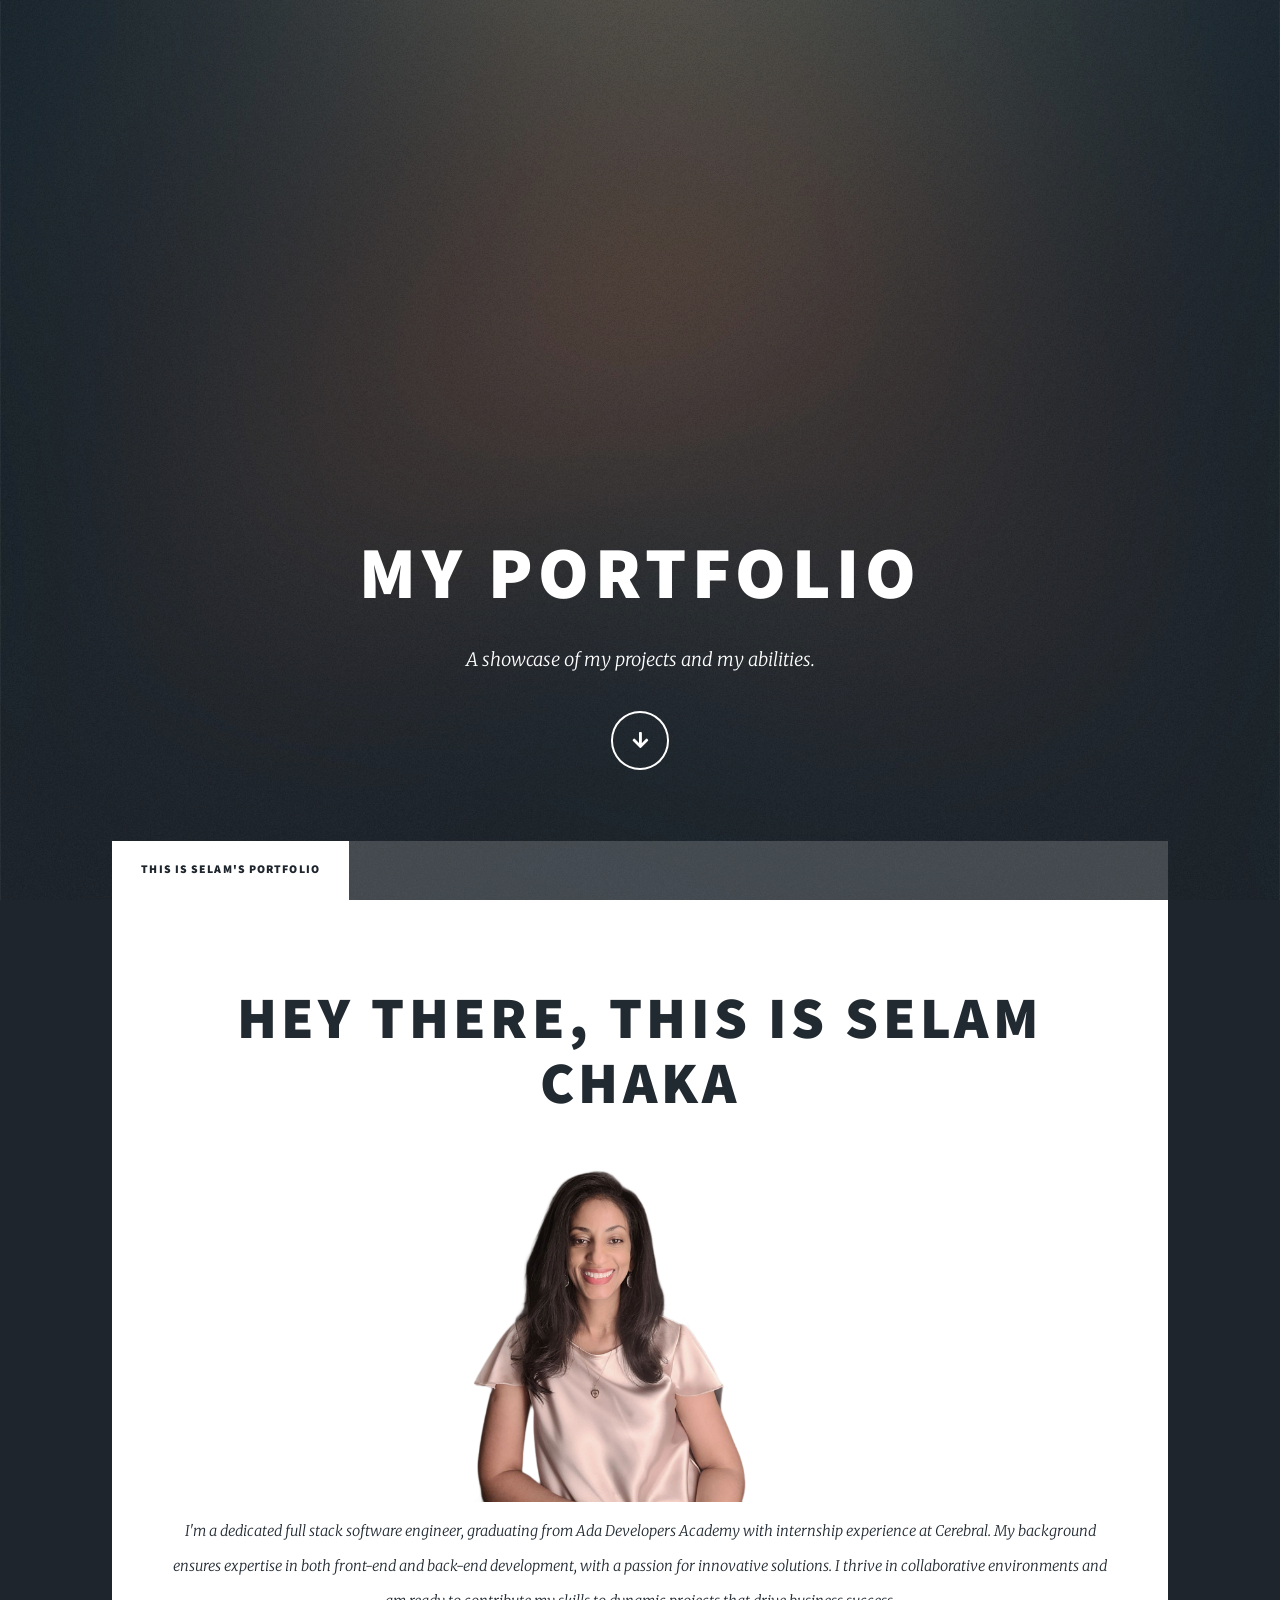
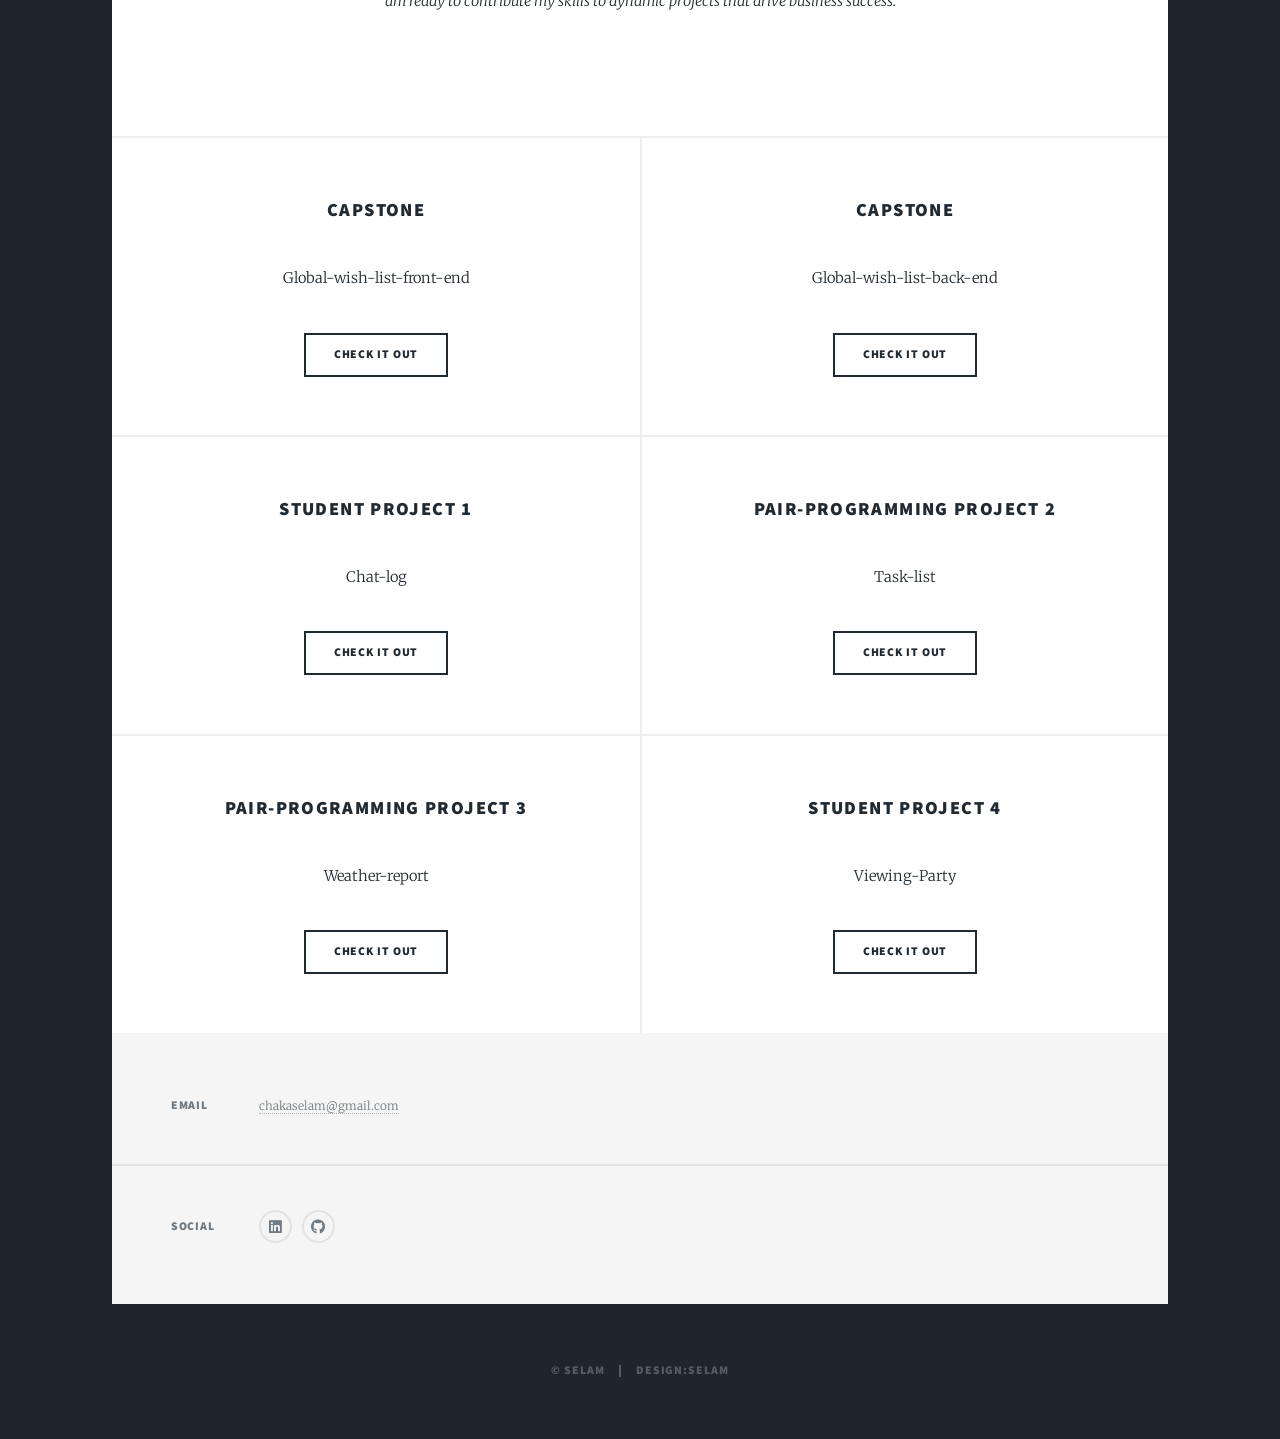
<file: index.html>
<!DOCTYPE HTML>
<html>
	<head>
		<title>Selam's Portfolio</title>
		<meta charset="utf-8" />
		<meta name="viewport" content="width=device-width, initial-scale=1, user-scalable=no" />
		<link rel="stylesheet" href="assets/css/main.css" />
		<noscript><link rel="stylesheet" href="assets/css/noscript.css" /></noscript>
	</head>
	<body class="is-preload">

		<!-- Wrapper -->
			<div id="wrapper" class="fade-in">

				<!-- Intro -->
					<div id="intro">
						<h1>My Portfolio</h1>
						<p>A showcase of my projects and my abilities.</p>
						<ul class="actions">
							<li><a href="#main" class="button icon solid solo fa-arrow-down scrolly">Continue</a></li>
						</ul>
					</div>
					<nav id="nav">
						<ul class="links">
							<li class="active"><a href="index.html">This is Selam's Portfolio</a></li>
						</ul>
					</nav>
					<div id="main">
							<article class="post featured">
								<header class="major">
									<h2><a href="#">Hey there, This is Selam Chaka</a></h2>
									<a href="#" class="image main"><img src="images/Scc.png" alt="" /></a>
									<p>I'm a dedicated full stack software engineer, graduating from Ada Developers Academy with internship experience at Cerebral.
										 My background ensures expertise in both front-end and back-end development, with a passion for innovative solutions. 
										 I thrive in collaborative environments and am ready to contribute my skills to dynamic projects that drive business success.</p>
								</header>
							</article>
							<section class="posts">
								<article id="pro">
									<header>
										<h3><a href="#header">Capstone</a></h3>
									</header>
									<a href="#header" class="image fit">Global-wish-list-front-end</a>
									<ul class="actions special">
										<li><a href="https://capstone-994fe.firebaseapp.com/" class="button">Check it out</a></li>
									</ul>
								</article>
								<article>
									<header>
										<h3><a href="#header">Capstone</a></h3>
									</header>
									<a href="#header" class="image fit">Global-wish-list-back-end</a>
									<ul class="actions special">
										<li><a href="https://github.com/s-chaka/global-wish-list-back-end" class="button">Check it out</a></li>
									</ul>
								</article>
								<article>
									<header>
										<h3><a href="#header">Student Project 1</a></h3>
									</header>
									<a href="#header" class="image fit">Chat-log</a>
			
									<ul class="actions special">
										<li><a href="https://github.com/s-chaka/react-chatlog" class="button">Check it out</a></li>
									</ul>
								</article>
								<article>
									<header>
										<h3><a href="#header">Pair-programming Project 2</a></h3>
									</header>
									<a href="#header" class="image fit">Task-list</a>
									<ul class="actions special">
										<li><a href="https://github.com/lisaphamtaylor/task-list-front-end" class="button">Check it out</a></li>
									</ul>
								</article>
								<article>
									<header>
										<h3><a href="#header">Pair-Programming Project 3</a></h3>
									</header>
									<a href="#header" class="image fit">Weather-report</a>
									<ul class="actions special">
										<li><a href="https://github.com/soleilherring/weather-report" class="button">Check it out</a></li>
									</ul>
								</article>
								<article>
									<header>
										<h3><a href="#header">Student Project 4</a></h3>
									</header>
									<a href="#header" class="image fit">Viewing-Party</a>
									<ul class="actions special">
										<li><a href="https://github.com/s-chaka/viewing-party" class="button">Check it out</a></li>
									</ul>
								</article>
							</section>
						
						<!-- Footer -->

					</div>

				<!-- Footer -->
					<footer id="footer">
						<section class="split contact">
							<section>
								<h3>Email</h3>
								<p><a href="mailto:chakaselam@gmail.com">chakaselam@gmail.com</a></p>
							</section>
							<section>
								<h3>Social</h3>
								<ul class="icons alt">
									<li><a href="https://www.linkedin.com/in/selam-chaka/" class="icon brands alt fa-linkedin"><span class="label">LinkedIn</span></a></li>
									<li><a href="https://github.com/s-chaka" class="icon brands alt fa-github"><span class="label">GitHub</span></a></li>
								</ul>
							</section>
						</section>
					</footer>

				<!-- Copyright -->
					<div id="copyright">
						<ul><li>&copy; selam</li><li>Design:selam</li></ul>
					</div>

			</div>

		<!-- Scripts -->
			<script src="assets/js/jquery.min.js"></script>
			<script src="assets/js/jquery.scrollex.min.js"></script>
			<script src="assets/js/jquery.scrolly.min.js"></script>
			<script src="assets/js/browser.min.js"></script>
			<script src="assets/js/breakpoints.min.js"></script>
			<script src="assets/js/util.js"></script>
			<script src="assets/js/main.js"></script>

	</body>
</html>
</file>
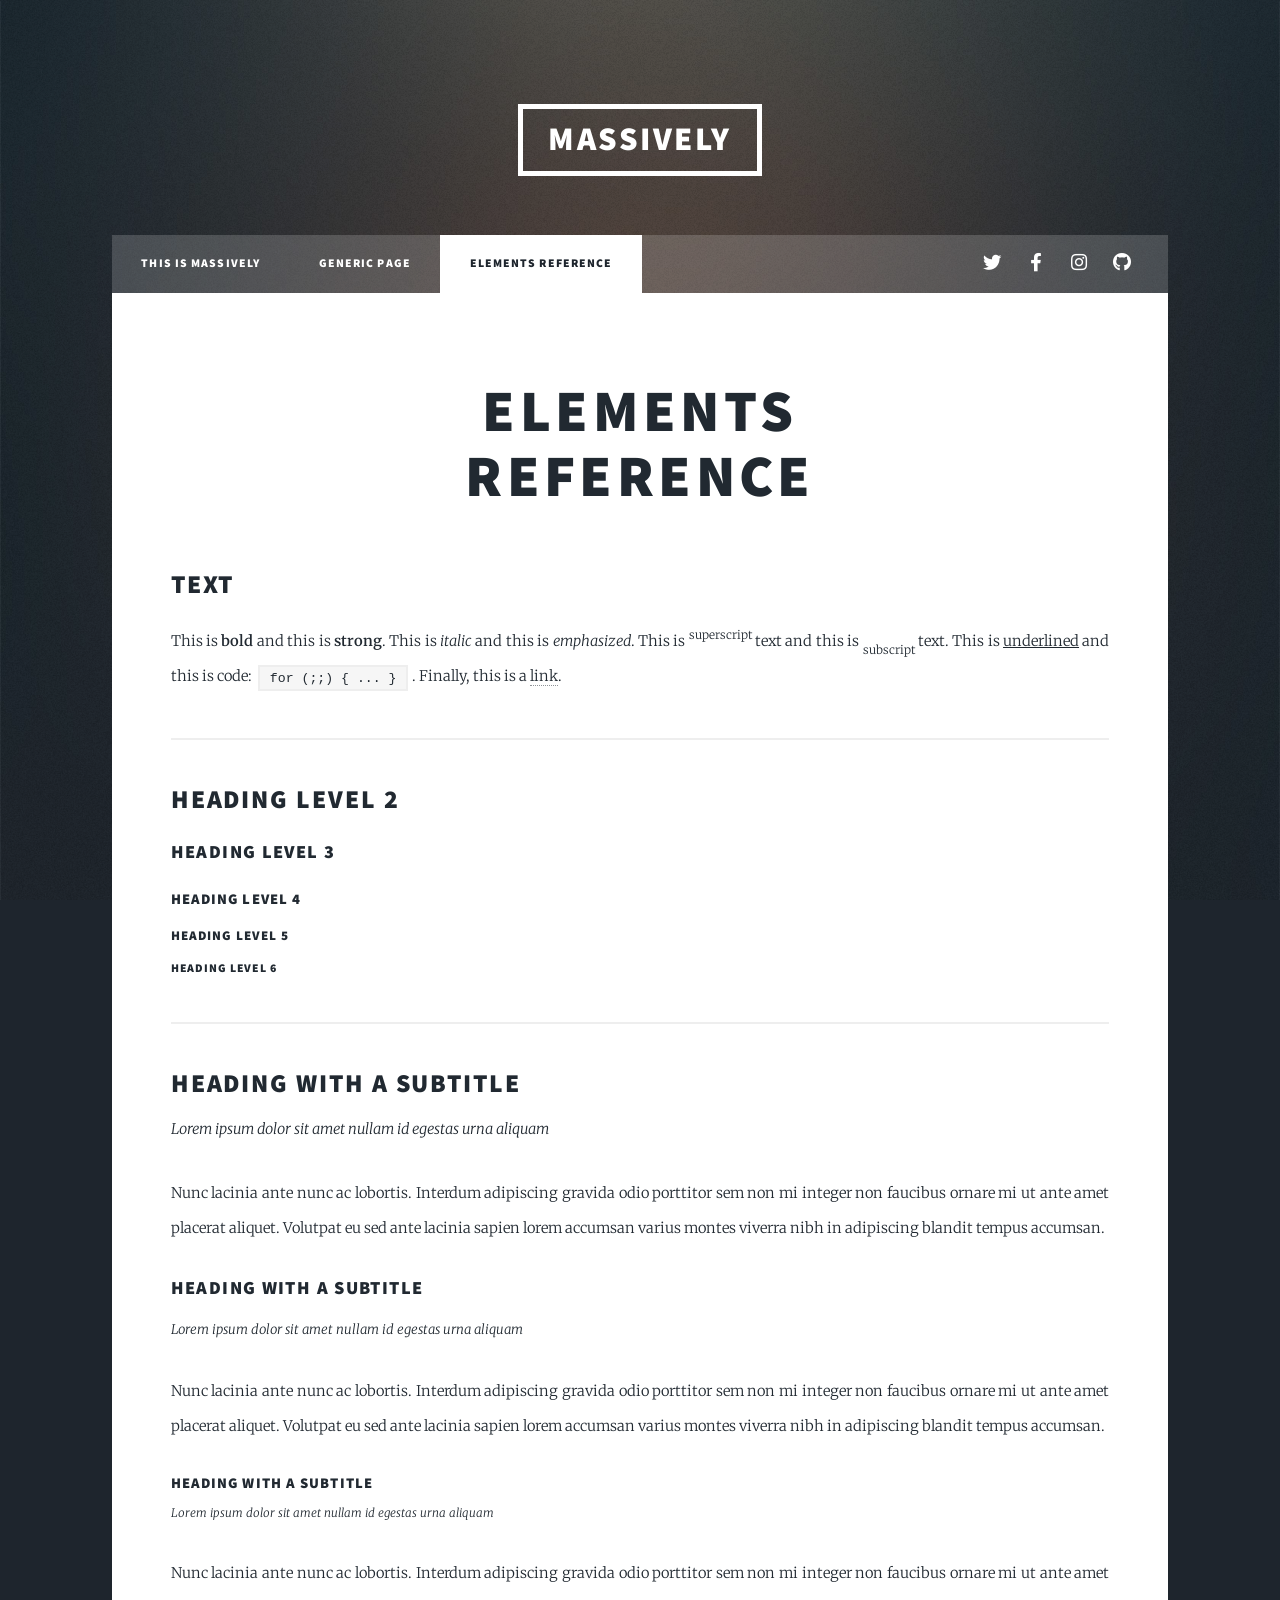
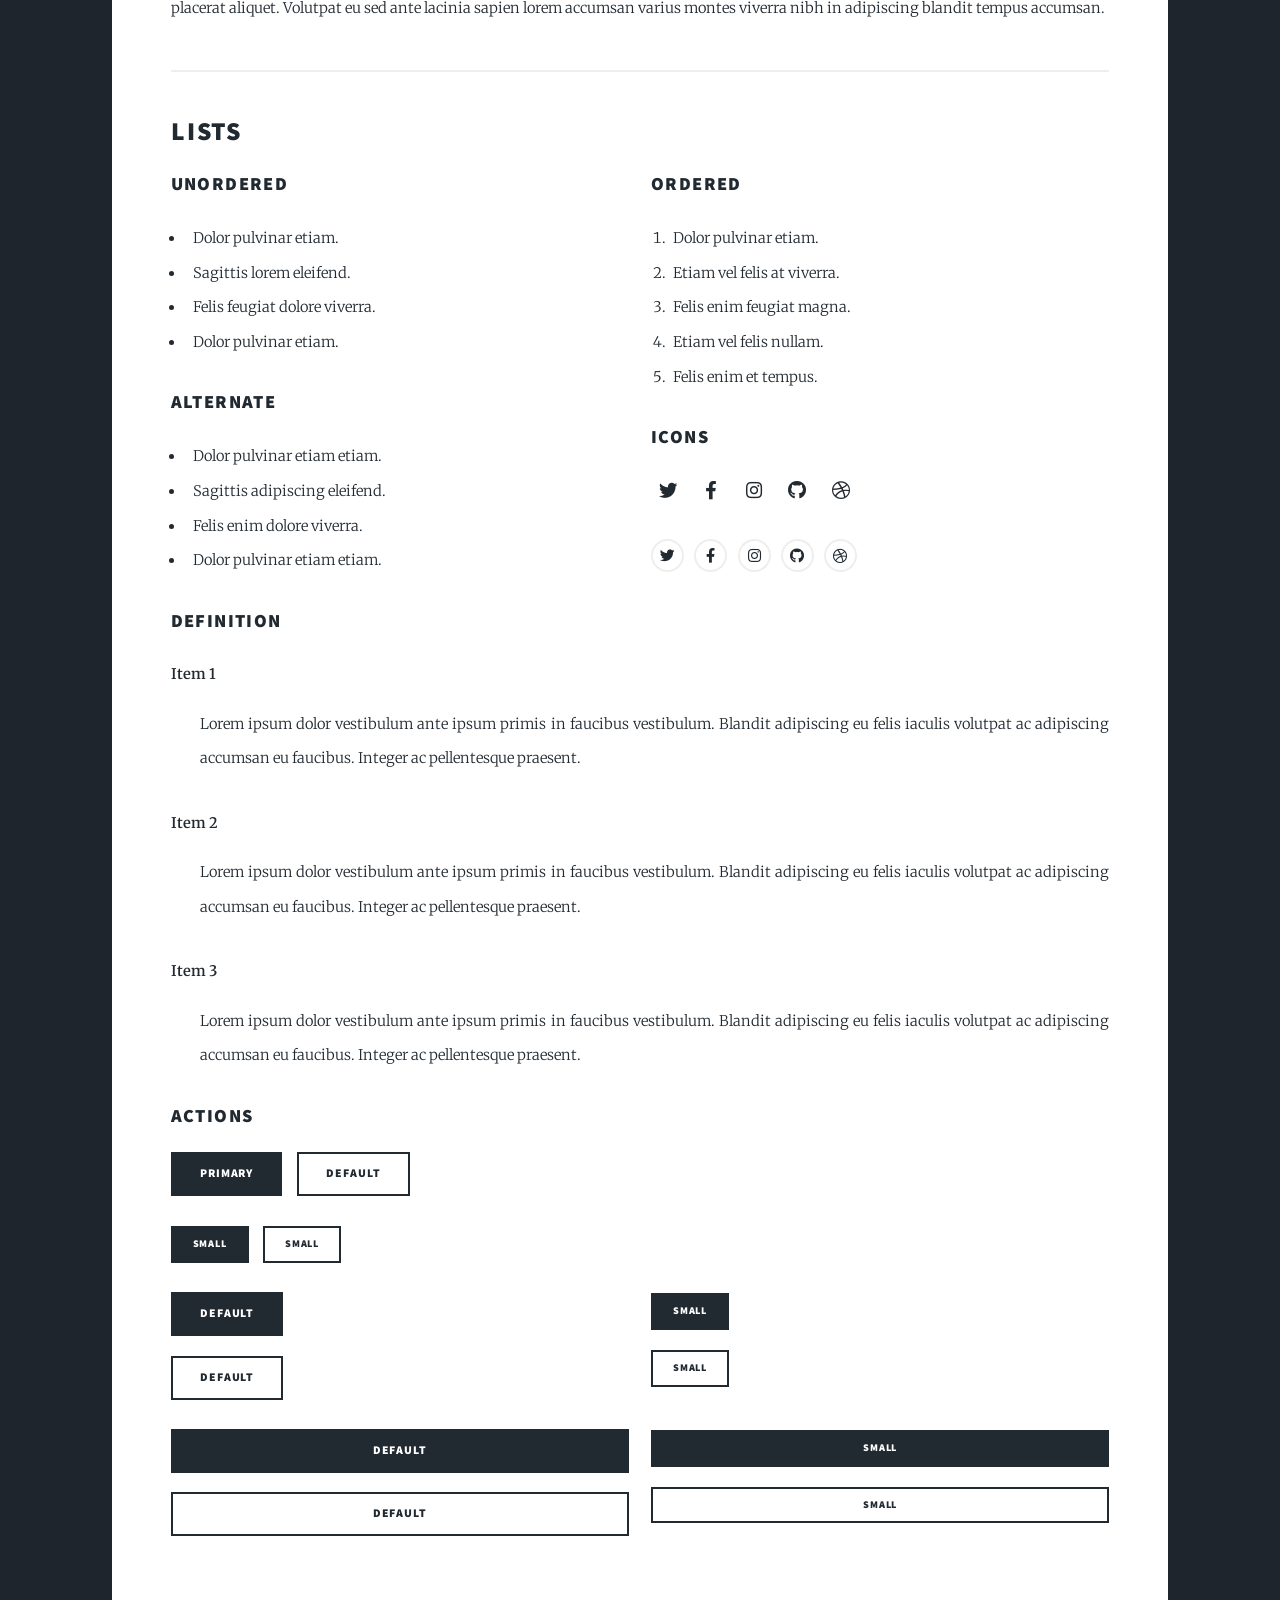
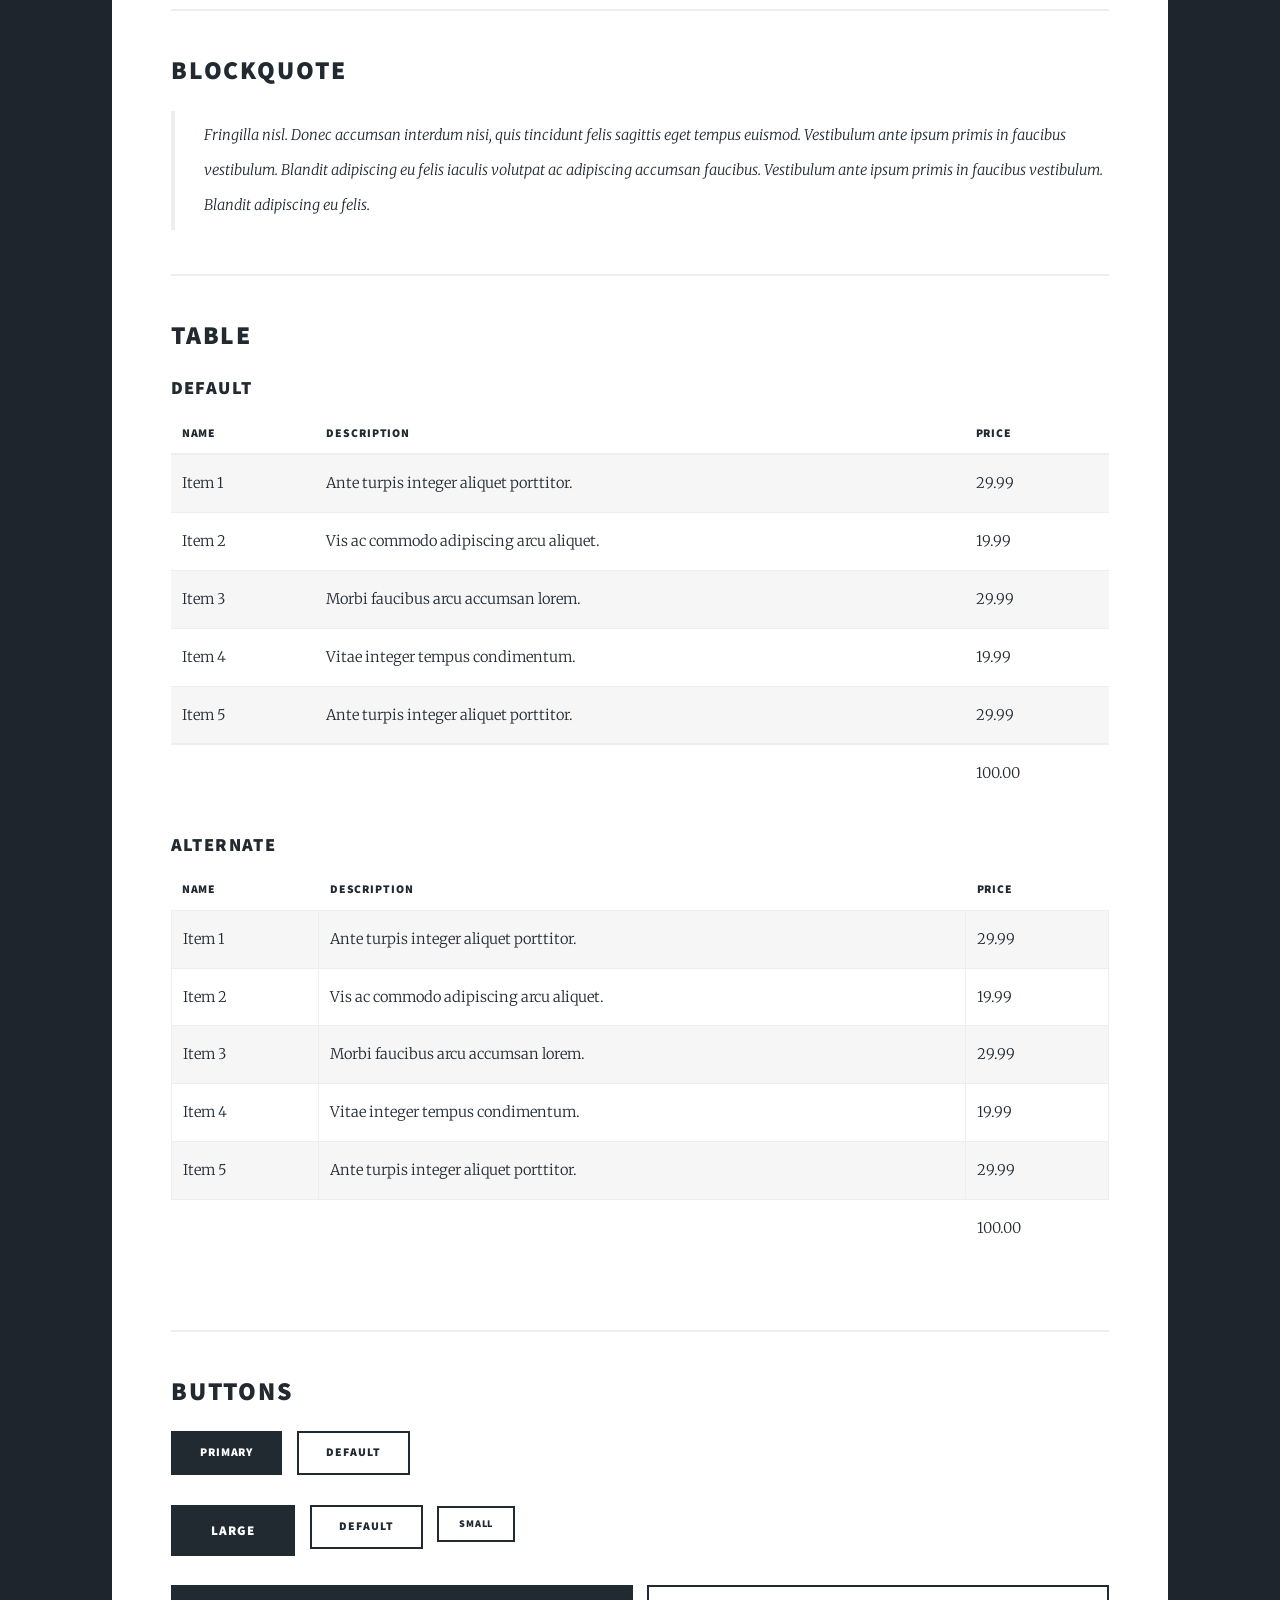
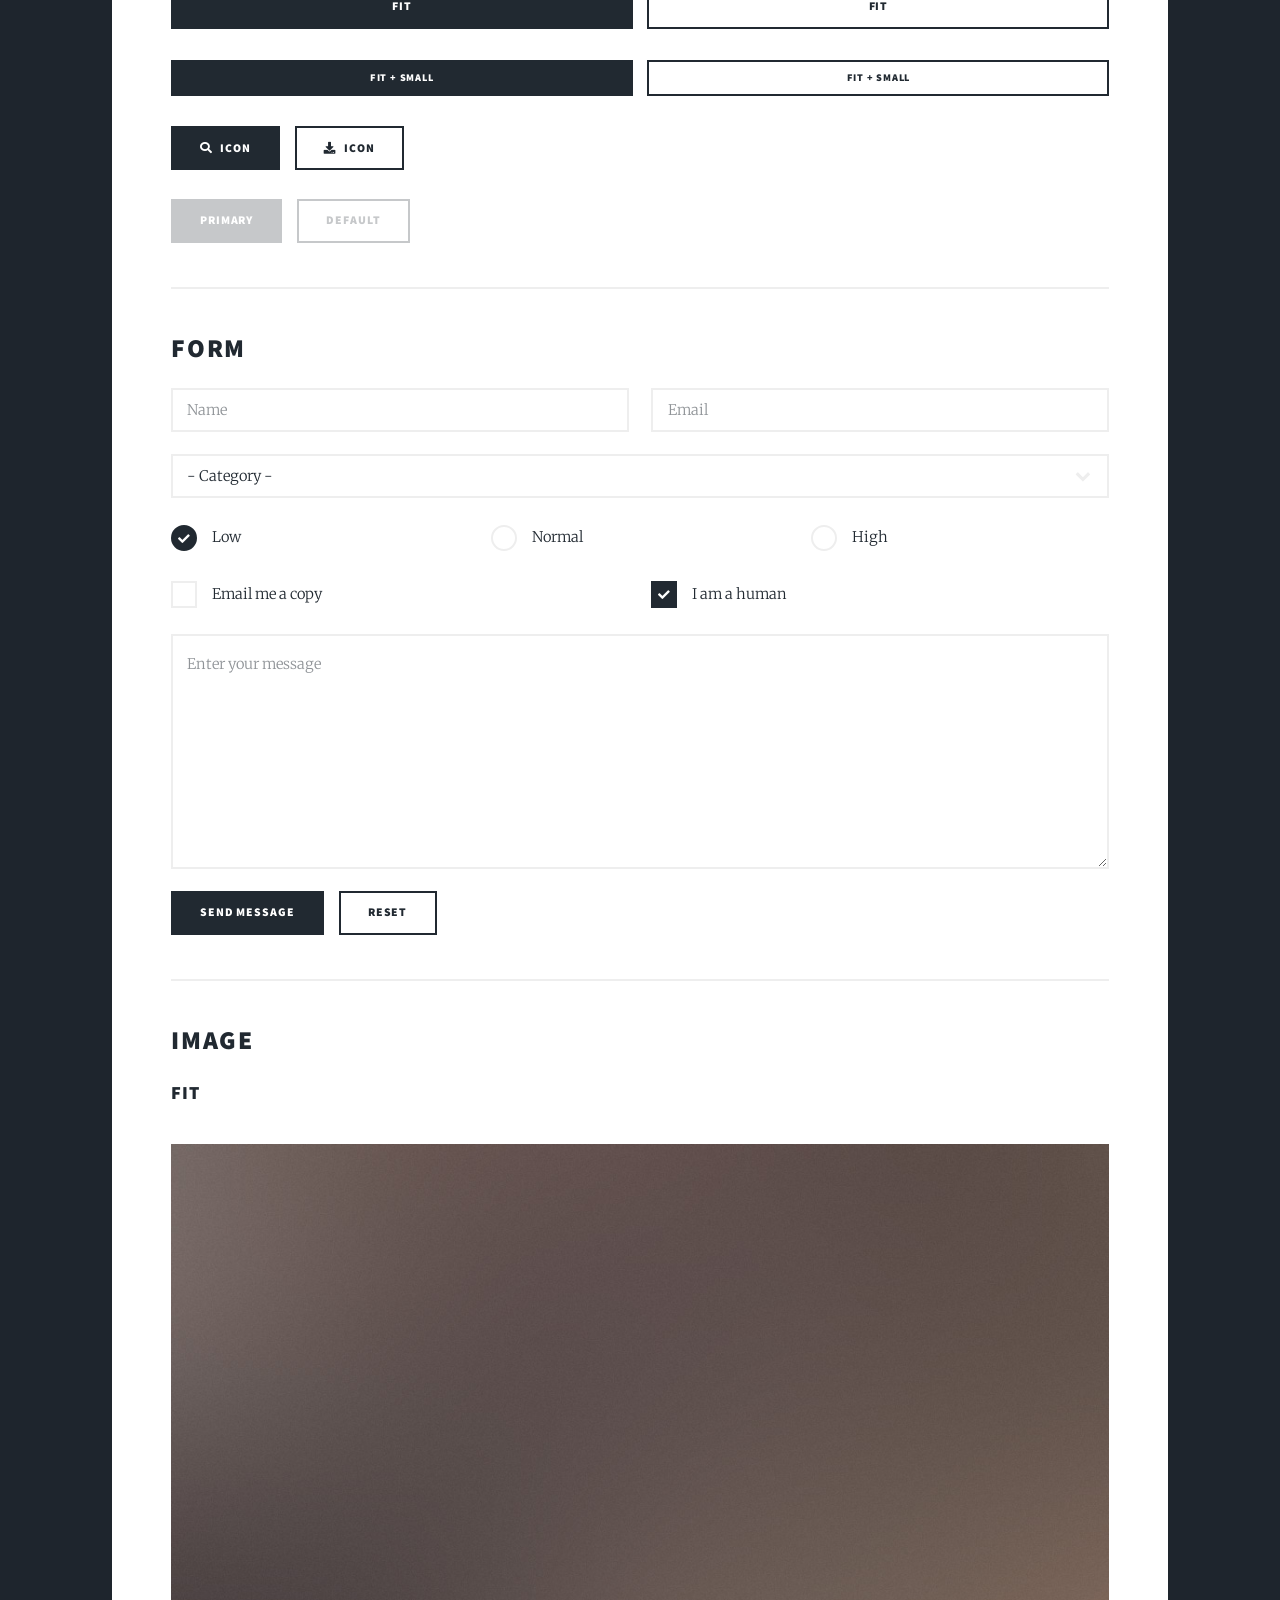
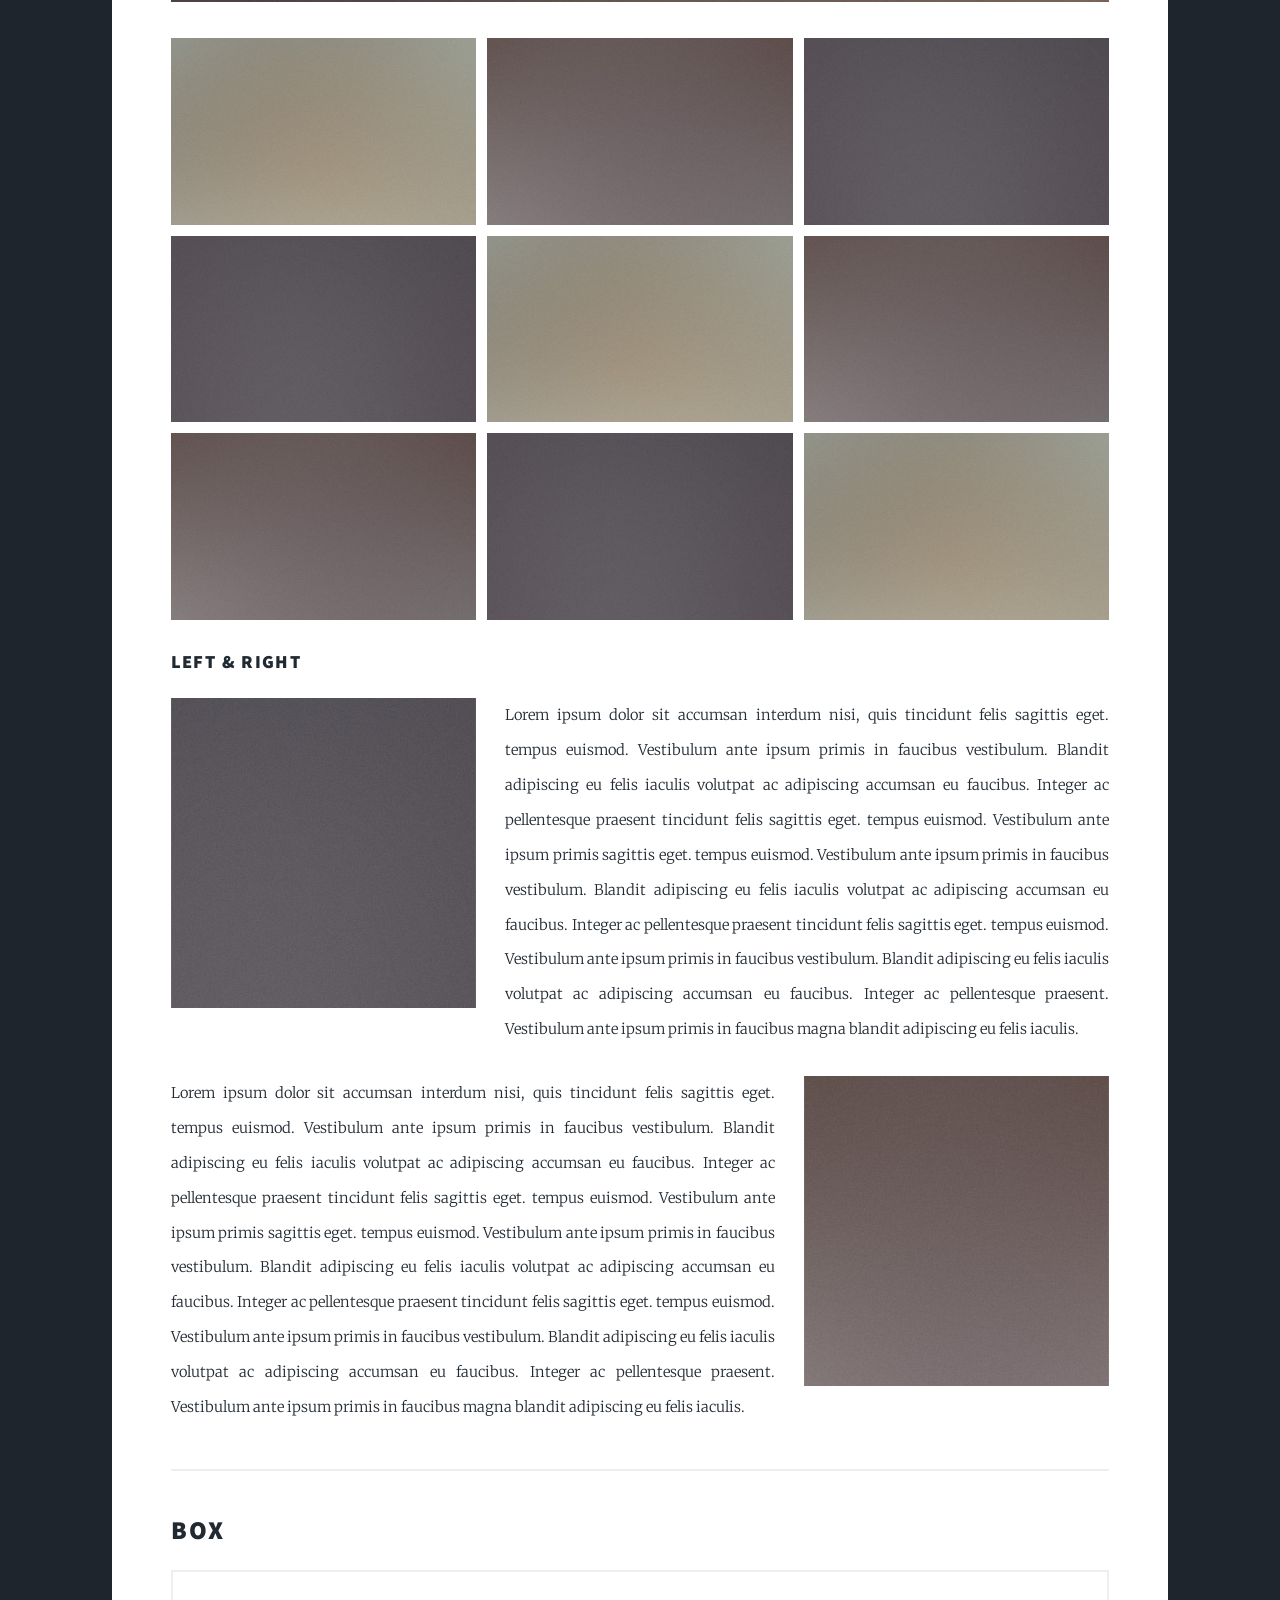
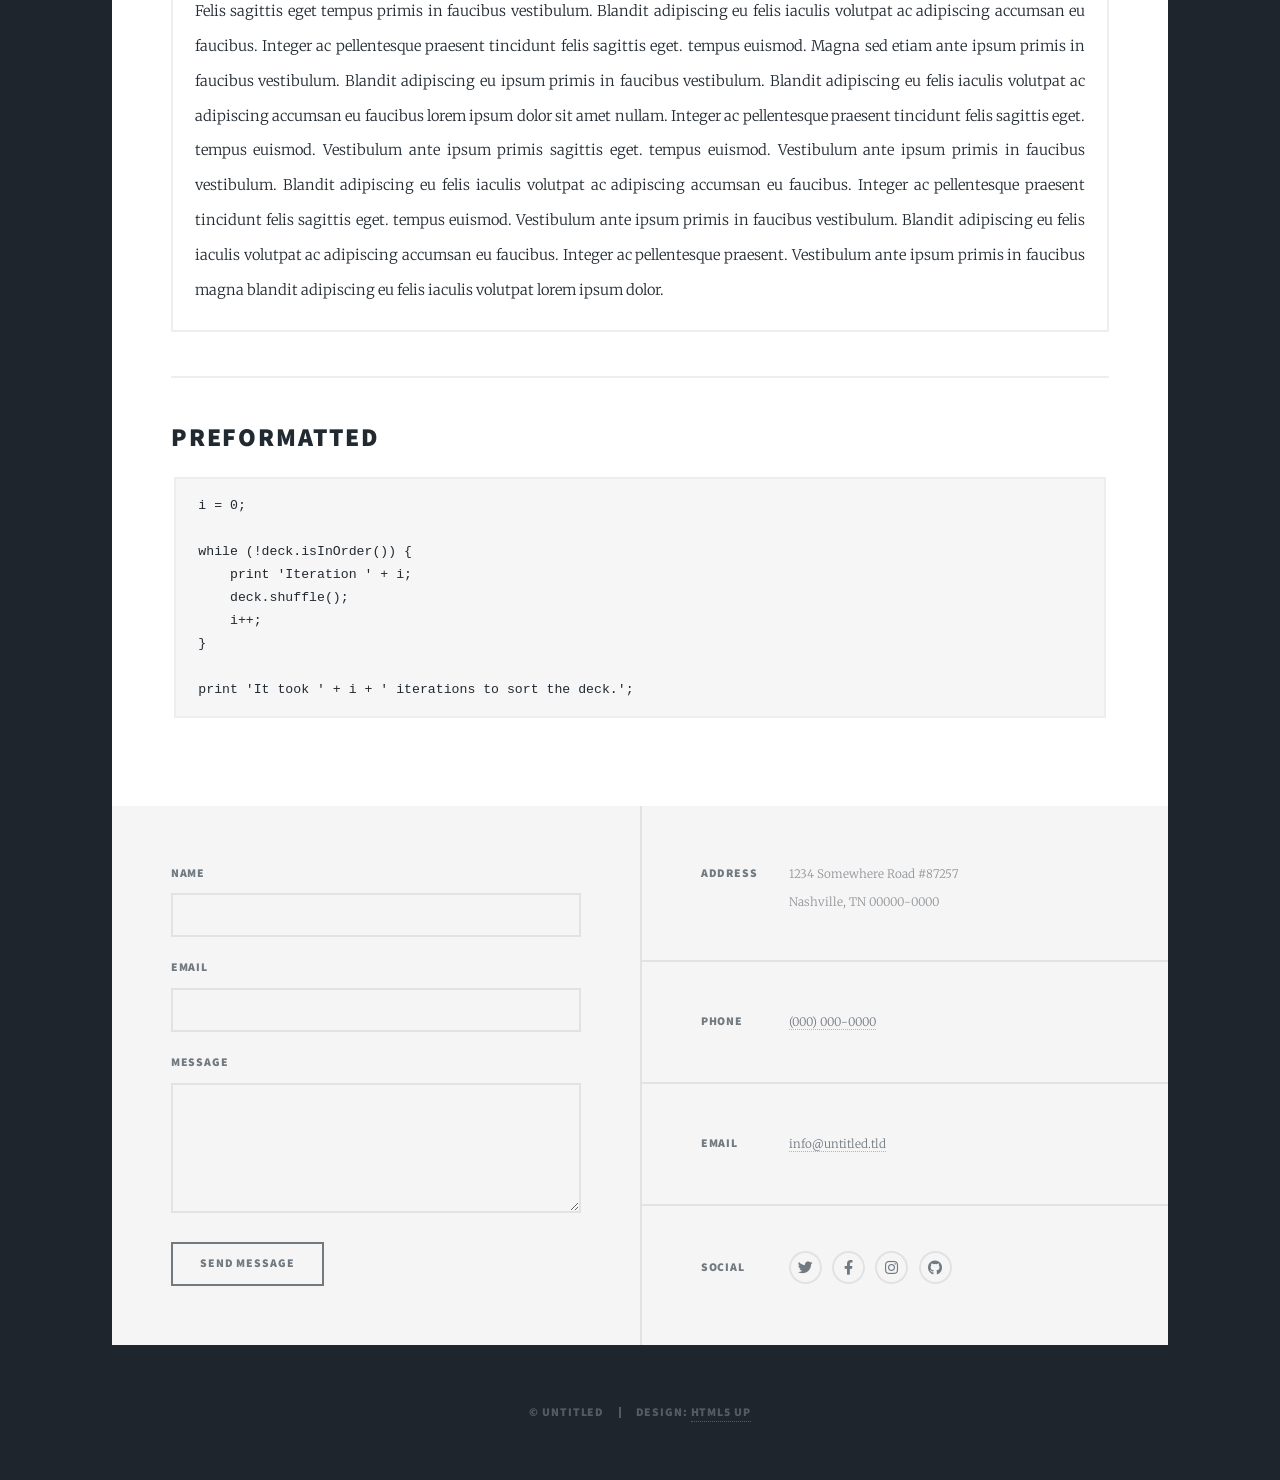
<file: elements.html>
<!DOCTYPE HTML>
<html>
	<head>
		<title>Elements Reference - Massively by HTML5 UP</title>
		<meta charset="utf-8" />
		<meta name="viewport" content="width=device-width, initial-scale=1, user-scalable=no" />
		<link rel="stylesheet" href="assets/css/main.css" />
		<noscript><link rel="stylesheet" href="assets/css/noscript.css" /></noscript>
	</head>
	<body class="is-preload">

		<!-- Wrapper -->
			<div id="wrapper">

				<!-- Header -->
					<header id="header">
						<a href="index.html" class="logo">Massively</a>
					</header>

				<!-- Nav -->
					<nav id="nav">
						<ul class="links">
							<li><a href="index.html">This is Massively</a></li>
							<li><a href="generic.html">Generic Page</a></li>
							<li class="active"><a href="elements.html">Elements Reference</a></li>
						</ul>
						<ul class="icons">
							<li><a href="#" class="icon brands fa-twitter"><span class="label">Twitter</span></a></li>
							<li><a href="#" class="icon brands fa-facebook-f"><span class="label">Facebook</span></a></li>
							<li><a href="#" class="icon brands fa-instagram"><span class="label">Instagram</span></a></li>
							<li><a href="#" class="icon brands fa-github"><span class="label">GitHub</span></a></li>
						</ul>
					</nav>

				<!-- Main -->
					<div id="main">

						<!-- Post -->
							<section class="post">
								<header class="major">
									<h1>Elements<br />
									Reference</h1>
								</header>

								<!-- Text stuff -->
									<h2>Text</h2>
									<p>This is <b>bold</b> and this is <strong>strong</strong>. This is <i>italic</i> and this is <em>emphasized</em>.
									This is <sup>superscript</sup> text and this is <sub>subscript</sub> text.
									This is <u>underlined</u> and this is code: <code>for (;;) { ... }</code>.
									Finally, this is a <a href="#">link</a>.</p>
									<hr />
									<h2>Heading Level 2</h2>
									<h3>Heading Level 3</h3>
									<h4>Heading Level 4</h4>
									<h5>Heading Level 5</h5>
									<h6>Heading Level 6</h6>
									<hr />
									<header>
										<h2>Heading with a Subtitle</h2>
										<p>Lorem ipsum dolor sit amet nullam id egestas urna aliquam</p>
									</header>
									<p>Nunc lacinia ante nunc ac lobortis. Interdum adipiscing gravida odio porttitor sem non mi integer non faucibus ornare mi ut ante amet placerat aliquet. Volutpat eu sed ante lacinia sapien lorem accumsan varius montes viverra nibh in adipiscing blandit tempus accumsan.</p>
									<header>
										<h3>Heading with a Subtitle</h3>
										<p>Lorem ipsum dolor sit amet nullam id egestas urna aliquam</p>
									</header>
									<p>Nunc lacinia ante nunc ac lobortis. Interdum adipiscing gravida odio porttitor sem non mi integer non faucibus ornare mi ut ante amet placerat aliquet. Volutpat eu sed ante lacinia sapien lorem accumsan varius montes viverra nibh in adipiscing blandit tempus accumsan.</p>
									<header>
										<h4>Heading with a Subtitle</h4>
										<p>Lorem ipsum dolor sit amet nullam id egestas urna aliquam</p>
									</header>
									<p>Nunc lacinia ante nunc ac lobortis. Interdum adipiscing gravida odio porttitor sem non mi integer non faucibus ornare mi ut ante amet placerat aliquet. Volutpat eu sed ante lacinia sapien lorem accumsan varius montes viverra nibh in adipiscing blandit tempus accumsan.</p>

									<hr />

								<!-- Lists -->
									<h2>Lists</h2>
									<div class="row">
										<div class="col-6 col-12-small">

											<h3>Unordered</h3>
											<ul>
												<li>Dolor pulvinar etiam.</li>
												<li>Sagittis lorem eleifend.</li>
												<li>Felis feugiat dolore viverra.</li>
												<li>Dolor pulvinar etiam.</li>
											</ul>

											<h3>Alternate</h3>
											<ul class="alt">
												<li>Dolor pulvinar etiam etiam.</li>
												<li>Sagittis adipiscing eleifend.</li>
												<li>Felis enim dolore viverra.</li>
												<li>Dolor pulvinar etiam etiam.</li>
											</ul>

										</div>
										<div class="col-6 col-12-small">

											<h3>Ordered</h3>
											<ol>
												<li>Dolor pulvinar etiam.</li>
												<li>Etiam vel felis at viverra.</li>
												<li>Felis enim feugiat magna.</li>
												<li>Etiam vel felis nullam.</li>
												<li>Felis enim et tempus.</li>
											</ol>

											<h3>Icons</h3>
											<ul class="icons">
												<li><a href="#" class="icon brands fa-twitter"><span class="label">Twitter</span></a></li>
												<li><a href="#" class="icon brands fa-facebook-f"><span class="label">Facebook</span></a></li>
												<li><a href="#" class="icon brands fa-instagram"><span class="label">Instagram</span></a></li>
												<li><a href="#" class="icon brands fa-github"><span class="label">Github</span></a></li>
												<li><a href="#" class="icon brands fa-dribbble"><span class="label">Dribbble</span></a></li>
											</ul>
											<ul class="icons alt">
												<li><a href="#" class="icon brands alt fa-twitter"><span class="label">Twitter</span></a></li>
												<li><a href="#" class="icon brands alt fa-facebook-f"><span class="label">Facebook</span></a></li>
												<li><a href="#" class="icon brands alt fa-instagram"><span class="label">Instagram</span></a></li>
												<li><a href="#" class="icon brands alt fa-github"><span class="label">Github</span></a></li>
												<li><a href="#" class="icon brands alt fa-dribbble"><span class="label">Dribbble</span></a></li>
											</ul>

										</div>
									</div>
									<h3>Definition</h3>
									<dl>
										<dt>Item 1</dt>
										<dd>
											<p>Lorem ipsum dolor vestibulum ante ipsum primis in faucibus vestibulum. Blandit adipiscing eu felis iaculis volutpat ac adipiscing accumsan eu faucibus. Integer ac pellentesque praesent.</p>
										</dd>
										<dt>Item 2</dt>
										<dd>
											<p>Lorem ipsum dolor vestibulum ante ipsum primis in faucibus vestibulum. Blandit adipiscing eu felis iaculis volutpat ac adipiscing accumsan eu faucibus. Integer ac pellentesque praesent.</p>
										</dd>
										<dt>Item 3</dt>
										<dd>
											<p>Lorem ipsum dolor vestibulum ante ipsum primis in faucibus vestibulum. Blandit adipiscing eu felis iaculis volutpat ac adipiscing accumsan eu faucibus. Integer ac pellentesque praesent.</p>
										</dd>
									</dl>

									<h3>Actions</h3>
									<ul class="actions">
										<li><a href="#" class="button primary">Primary</a></li>
										<li><a href="#" class="button">Default</a></li>
									</ul>
									<ul class="actions small">
										<li><a href="#" class="button primary small">Small</a></li>
										<li><a href="#" class="button small">Small</a></li>
									</ul>
									<div class="row">
										<div class="col-6 col-12-small">
											<ul class="actions stacked">
												<li><a href="#" class="button primary">Default</a></li>
												<li><a href="#" class="button">Default</a></li>
											</ul>
										</div>
										<div class="col-6 col-12-small">
											<ul class="actions stacked">
												<li><a href="#" class="button primary small">Small</a></li>
												<li><a href="#" class="button small">Small</a></li>
											</ul>
										</div>
									</div>
									<div class="row">
										<div class="col-6 col-12-small">
											<ul class="actions stacked">
												<li><a href="#" class="button primary fit">Default</a></li>
												<li><a href="#" class="button fit">Default</a></li>
											</ul>
										</div>
										<div class="col-6 col-12-small">
											<ul class="actions stacked">
												<li><a href="#" class="button primary small fit">Small</a></li>
												<li><a href="#" class="button small fit">Small</a></li>
											</ul>
										</div>
									</div>

									<hr />

								<!-- Blockquote -->
									<h2>Blockquote</h2>
									<blockquote>Fringilla nisl. Donec accumsan interdum nisi, quis tincidunt felis sagittis eget tempus euismod. Vestibulum ante ipsum primis in faucibus vestibulum. Blandit adipiscing eu felis iaculis volutpat ac adipiscing accumsan faucibus. Vestibulum ante ipsum primis in faucibus vestibulum. Blandit adipiscing eu felis.</blockquote>

									<hr />

								<!-- Table -->
									<h2>Table</h2>

									<h3>Default</h3>
									<div class="table-wrapper">
										<table>
											<thead>
												<tr>
													<th>Name</th>
													<th>Description</th>
													<th>Price</th>
												</tr>
											</thead>
											<tbody>
												<tr>
													<td>Item 1</td>
													<td>Ante turpis integer aliquet porttitor.</td>
													<td>29.99</td>
												</tr>
												<tr>
													<td>Item 2</td>
													<td>Vis ac commodo adipiscing arcu aliquet.</td>
													<td>19.99</td>
												</tr>
												<tr>
													<td>Item 3</td>
													<td> Morbi faucibus arcu accumsan lorem.</td>
													<td>29.99</td>
												</tr>
												<tr>
													<td>Item 4</td>
													<td>Vitae integer tempus condimentum.</td>
													<td>19.99</td>
												</tr>
												<tr>
													<td>Item 5</td>
													<td>Ante turpis integer aliquet porttitor.</td>
													<td>29.99</td>
												</tr>
											</tbody>
											<tfoot>
												<tr>
													<td colspan="2"></td>
													<td>100.00</td>
												</tr>
											</tfoot>
										</table>
									</div>

									<h3>Alternate</h3>
									<div class="table-wrapper">
										<table class="alt">
											<thead>
												<tr>
													<th>Name</th>
													<th>Description</th>
													<th>Price</th>
												</tr>
											</thead>
											<tbody>
												<tr>
													<td>Item 1</td>
													<td>Ante turpis integer aliquet porttitor.</td>
													<td>29.99</td>
												</tr>
												<tr>
													<td>Item 2</td>
													<td>Vis ac commodo adipiscing arcu aliquet.</td>
													<td>19.99</td>
												</tr>
												<tr>
													<td>Item 3</td>
													<td> Morbi faucibus arcu accumsan lorem.</td>
													<td>29.99</td>
												</tr>
												<tr>
													<td>Item 4</td>
													<td>Vitae integer tempus condimentum.</td>
													<td>19.99</td>
												</tr>
												<tr>
													<td>Item 5</td>
													<td>Ante turpis integer aliquet porttitor.</td>
													<td>29.99</td>
												</tr>
											</tbody>
											<tfoot>
												<tr>
													<td colspan="2"></td>
													<td>100.00</td>
												</tr>
											</tfoot>
										</table>
									</div>

									<hr />

								<!-- Buttons -->
									<h2>Buttons</h2>
									<ul class="actions">
										<li><a href="#" class="button primary">Primary</a></li>
										<li><a href="#" class="button">Default</a></li>
									</ul>
									<ul class="actions">
										<li><a href="#" class="button primary large">Large</a></li>
										<li><a href="#" class="button">Default</a></li>
										<li><a href="#" class="button small">Small</a></li>
									</ul>
									<ul class="actions fit">
										<li><a href="#" class="button primary fit">Fit</a></li>
										<li><a href="#" class="button fit">Fit</a></li>
									</ul>
									<ul class="actions fit small">
										<li><a href="#" class="button primary fit small">Fit + Small</a></li>
										<li><a href="#" class="button fit small">Fit + Small</a></li>
									</ul>
									<ul class="actions">
										<li><a href="#" class="button primary icon solid fa-search">Icon</a></li>
										<li><a href="#" class="button icon solid fa-download">Icon</a></li>
									</ul>
									<ul class="actions">
										<li><span class="button primary disabled">Primary</span></li>
										<li><span class="button disabled">Default</span></li>
									</ul>

									<hr />

								<!-- Form -->
									<h2>Form</h2>

									<form method="post" action="#">
										<div class="row gtr-uniform">
											<div class="col-6 col-12-xsmall">
												<input type="text" name="demo-name" id="demo-name" value="" placeholder="Name" />
											</div>
											<div class="col-6 col-12-xsmall">
												<input type="email" name="demo-email" id="demo-email" value="" placeholder="Email" />
											</div>
											<!-- Break -->
											<div class="col-12">
												<select name="demo-category" id="demo-category">
													<option value="">- Category -</option>
													<option value="1">Manufacturing</option>
													<option value="1">Shipping</option>
													<option value="1">Administration</option>
													<option value="1">Human Resources</option>
												</select>
											</div>
											<!-- Break -->
											<div class="col-4 col-12-small">
												<input type="radio" id="demo-priority-low" name="demo-priority" checked>
												<label for="demo-priority-low">Low</label>
											</div>
											<div class="col-4 col-12-small">
												<input type="radio" id="demo-priority-normal" name="demo-priority">
												<label for="demo-priority-normal">Normal</label>
											</div>
											<div class="col-4 col-12-small">
												<input type="radio" id="demo-priority-high" name="demo-priority">
												<label for="demo-priority-high">High</label>
											</div>
											<!-- Break -->
											<div class="col-6 col-12-small">
												<input type="checkbox" id="demo-copy" name="demo-copy">
												<label for="demo-copy">Email me a copy</label>
											</div>
											<div class="col-6 col-12-small">
												<input type="checkbox" id="demo-human" name="demo-human" checked>
												<label for="demo-human">I am a human</label>
											</div>
											<!-- Break -->
											<div class="col-12">
												<textarea name="demo-message" id="demo-message" placeholder="Enter your message" rows="6"></textarea>
											</div>
											<!-- Break -->
											<div class="col-12">
												<ul class="actions">
													<li><input type="submit" value="Send Message" class="primary" /></li>
													<li><input type="reset" value="Reset" /></li>
												</ul>
											</div>
										</div>
									</form>

									<hr />

								<!-- Image -->
									<h2>Image</h2>

									<h3>Fit</h3>
									<span class="image fit"><img src="images/pic01.jpg" alt="" /></span>
									<div class="box alt">
										<div class="row gtr-50 gtr-uniform">
											<div class="col-4"><span class="image fit"><img src="images/pic02.jpg" alt="" /></span></div>
											<div class="col-4"><span class="image fit"><img src="images/pic03.jpg" alt="" /></span></div>
											<div class="col-4"><span class="image fit"><img src="images/pic04.jpg" alt="" /></span></div>
											<!-- Break -->
											<div class="col-4"><span class="image fit"><img src="images/pic04.jpg" alt="" /></span></div>
											<div class="col-4"><span class="image fit"><img src="images/pic02.jpg" alt="" /></span></div>
											<div class="col-4"><span class="image fit"><img src="images/pic03.jpg" alt="" /></span></div>
											<!-- Break -->
											<div class="col-4"><span class="image fit"><img src="images/pic03.jpg" alt="" /></span></div>
											<div class="col-4"><span class="image fit"><img src="images/pic04.jpg" alt="" /></span></div>
											<div class="col-4"><span class="image fit"><img src="images/pic02.jpg" alt="" /></span></div>
										</div>
									</div>

									<h3>Left &amp; Right</h3>
									<p><span class="image left"><img src="images/pic08.jpg" alt="" /></span>Lorem ipsum dolor sit accumsan interdum nisi, quis tincidunt felis sagittis eget. tempus euismod. Vestibulum ante ipsum primis in faucibus vestibulum. Blandit adipiscing eu felis iaculis volutpat ac adipiscing accumsan eu faucibus. Integer ac pellentesque praesent tincidunt felis sagittis eget. tempus euismod. Vestibulum ante ipsum primis sagittis eget. tempus euismod. Vestibulum ante ipsum primis in faucibus vestibulum. Blandit adipiscing eu felis iaculis volutpat ac adipiscing accumsan eu faucibus. Integer ac pellentesque praesent tincidunt felis sagittis eget. tempus euismod. Vestibulum ante ipsum primis in faucibus vestibulum. Blandit adipiscing eu felis iaculis volutpat ac adipiscing accumsan eu faucibus. Integer ac pellentesque praesent. Vestibulum ante ipsum primis in faucibus magna blandit adipiscing eu felis iaculis.</p>
									<p><span class="image right"><img src="images/pic09.jpg" alt="" /></span>Lorem ipsum dolor sit accumsan interdum nisi, quis tincidunt felis sagittis eget. tempus euismod. Vestibulum ante ipsum primis in faucibus vestibulum. Blandit adipiscing eu felis iaculis volutpat ac adipiscing accumsan eu faucibus. Integer ac pellentesque praesent tincidunt felis sagittis eget. tempus euismod. Vestibulum ante ipsum primis sagittis eget. tempus euismod. Vestibulum ante ipsum primis in faucibus vestibulum. Blandit adipiscing eu felis iaculis volutpat ac adipiscing accumsan eu faucibus. Integer ac pellentesque praesent tincidunt felis sagittis eget. tempus euismod. Vestibulum ante ipsum primis in faucibus vestibulum. Blandit adipiscing eu felis iaculis volutpat ac adipiscing accumsan eu faucibus. Integer ac pellentesque praesent. Vestibulum ante ipsum primis in faucibus magna blandit adipiscing eu felis iaculis.</p>

									<hr />

								<!-- Box -->
									<h2>Box</h2>
									<div class="box">
										<p>Felis sagittis eget tempus primis in faucibus vestibulum. Blandit adipiscing eu felis iaculis volutpat ac adipiscing accumsan eu faucibus. Integer ac pellentesque praesent tincidunt felis sagittis eget. tempus euismod. Magna sed etiam ante ipsum primis in faucibus vestibulum. Blandit adipiscing eu ipsum primis in faucibus vestibulum. Blandit adipiscing eu felis iaculis volutpat ac adipiscing accumsan eu faucibus lorem ipsum dolor sit amet nullam. Integer ac pellentesque praesent tincidunt felis sagittis eget. tempus euismod. Vestibulum ante ipsum primis sagittis eget. tempus euismod. Vestibulum ante ipsum primis in faucibus vestibulum. Blandit adipiscing eu felis iaculis volutpat ac adipiscing accumsan eu faucibus. Integer ac pellentesque praesent tincidunt felis sagittis eget. tempus euismod. Vestibulum ante ipsum primis in faucibus vestibulum. Blandit adipiscing eu felis iaculis volutpat ac adipiscing accumsan eu faucibus. Integer ac pellentesque praesent. Vestibulum ante ipsum primis in faucibus magna blandit adipiscing eu felis iaculis volutpat lorem ipsum dolor.</p>
									</div>

									<hr />

								<!-- Preformatted Code -->
									<h2>Preformatted</h2>
									<pre><code>i = 0;

while (!deck.isInOrder()) {
    print 'Iteration ' + i;
    deck.shuffle();
    i++;
}

print 'It took ' + i + ' iterations to sort the deck.';
</code></pre>

							</section>

					</div>

				<!-- Footer -->
					<footer id="footer">
						<section>
							<form method="post" action="#">
								<div class="fields">
									<div class="field">
										<label for="name">Name</label>
										<input type="text" name="name" id="name" />
									</div>
									<div class="field">
										<label for="email">Email</label>
										<input type="text" name="email" id="email" />
									</div>
									<div class="field">
										<label for="message">Message</label>
										<textarea name="message" id="message" rows="3"></textarea>
									</div>
								</div>
								<ul class="actions">
									<li><input type="submit" value="Send Message" /></li>
								</ul>
							</form>
						</section>
						<section class="split contact">
							<section class="alt">
								<h3>Address</h3>
								<p>1234 Somewhere Road #87257<br />
								Nashville, TN 00000-0000</p>
							</section>
							<section>
								<h3>Phone</h3>
								<p><a href="#">(000) 000-0000</a></p>
							</section>
							<section>
								<h3>Email</h3>
								<p><a href="#">info@untitled.tld</a></p>
							</section>
							<section>
								<h3>Social</h3>
								<ul class="icons alt">
									<li><a href="#" class="icon brands alt fa-twitter"><span class="label">Twitter</span></a></li>
									<li><a href="#" class="icon brands alt fa-facebook-f"><span class="label">Facebook</span></a></li>
									<li><a href="#" class="icon brands alt fa-instagram"><span class="label">Instagram</span></a></li>
									<li><a href="#" class="icon brands alt fa-github"><span class="label">GitHub</span></a></li>
								</ul>
							</section>
						</section>
					</footer>

				<!-- Copyright -->
					<div id="copyright">
						<ul><li>&copy; Untitled</li><li>Design: <a href="https://html5up.net">HTML5 UP</a></li></ul>
					</div>

			</div>

		<!-- Scripts -->
			<script src="assets/js/jquery.min.js"></script>
			<script src="assets/js/jquery.scrollex.min.js"></script>
			<script src="assets/js/jquery.scrolly.min.js"></script>
			<script src="assets/js/browser.min.js"></script>
			<script src="assets/js/breakpoints.min.js"></script>
			<script src="assets/js/util.js"></script>
			<script src="assets/js/main.js"></script>

	</body>
</html>
</file>
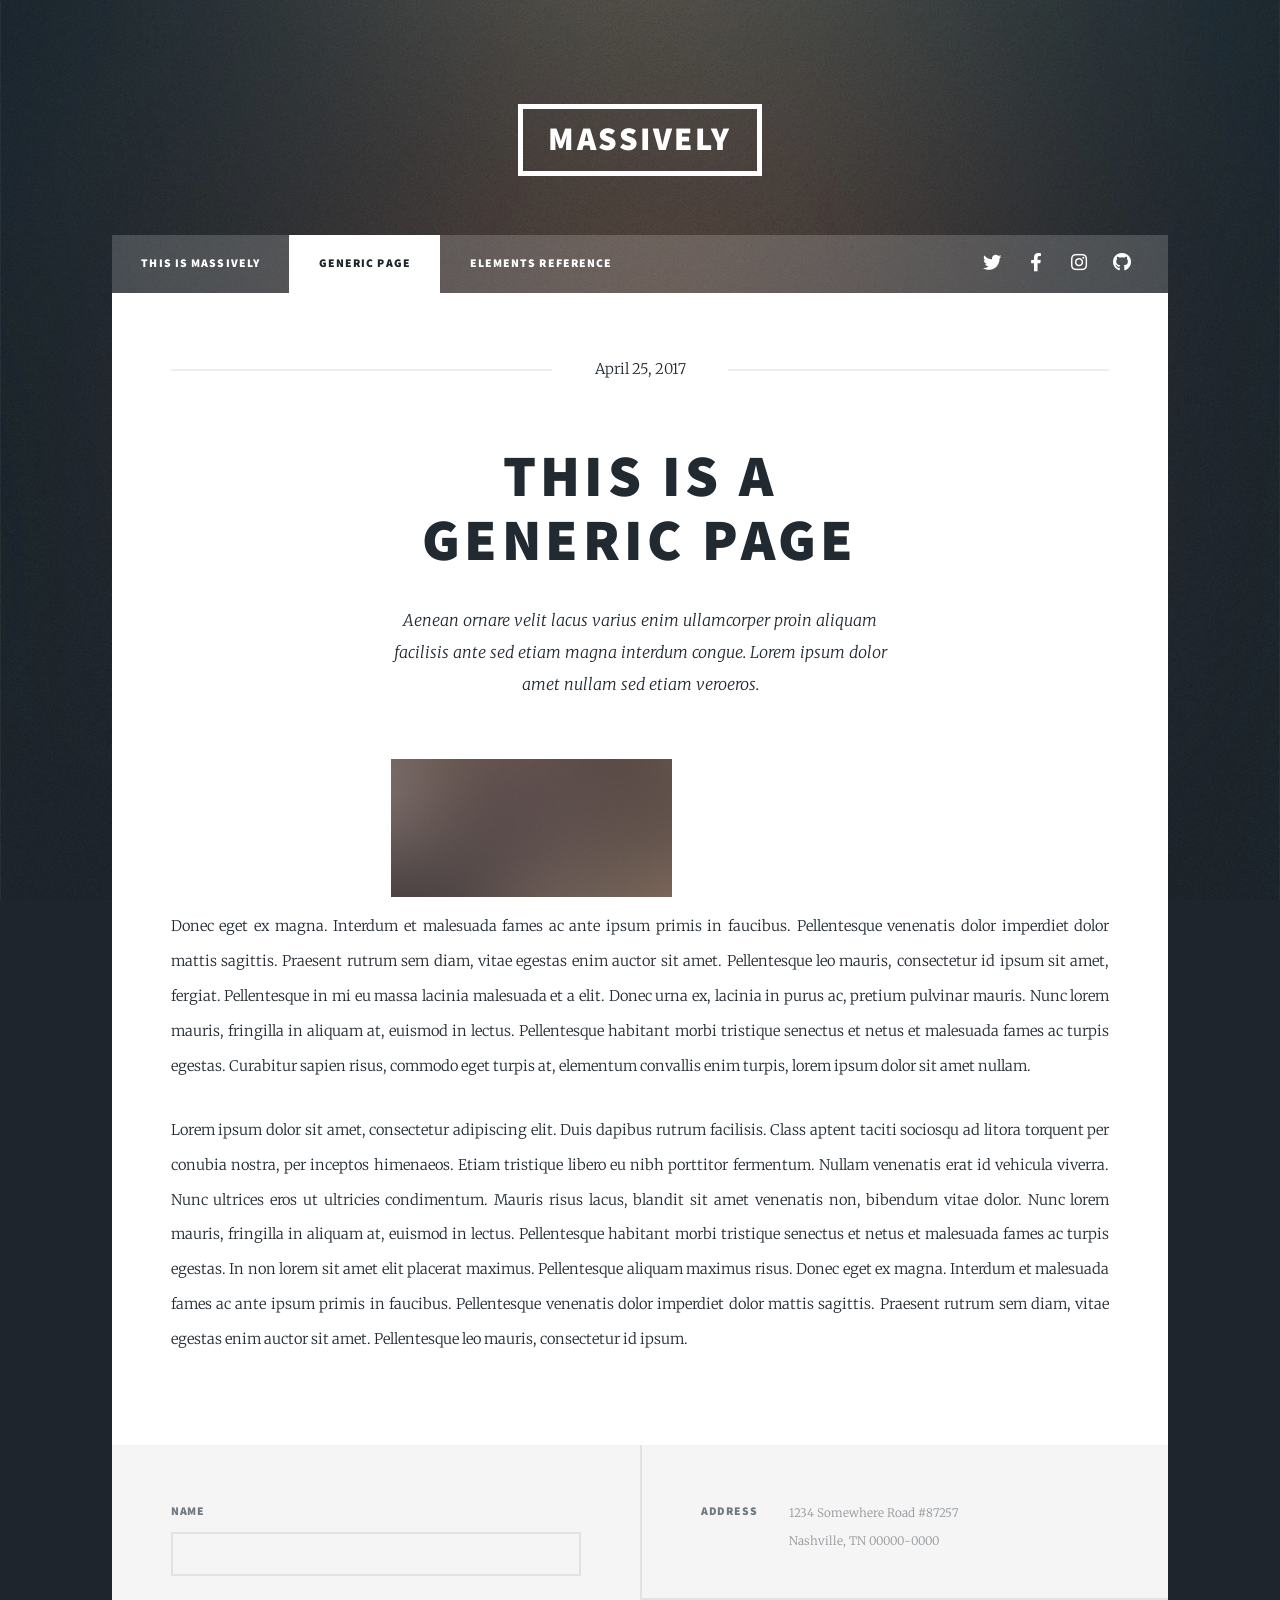
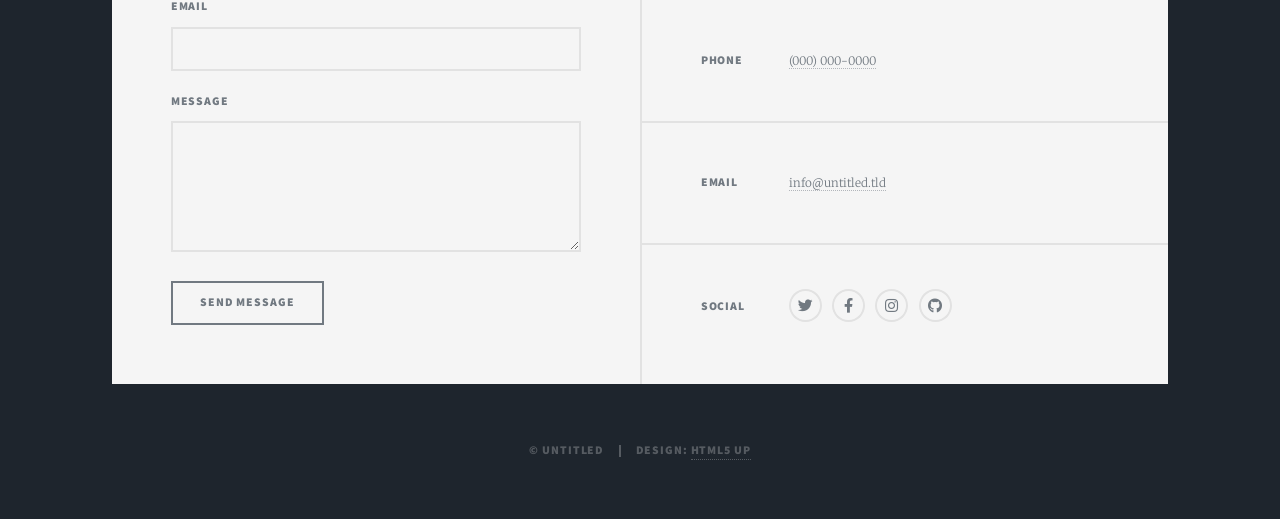
<file: generic.html>
<!DOCTYPE HTML>

<html>
	<head>
		<title>Generic Page - Massively by HTML5 UP</title>
		<meta charset="utf-8" />
		<meta name="viewport" content="width=device-width, initial-scale=1, user-scalable=no" />
		<link rel="stylesheet" href="assets/css/main.css" />
		<noscript><link rel="stylesheet" href="assets/css/noscript.css" /></noscript>
	</head>
	<body class="is-preload">

		<!-- Wrapper -->
			<div id="wrapper">

				<!-- Header -->
					<header id="header">
						<a href="index.html" class="logo">Massively</a>
					</header>

				<!-- Nav -->
					<nav id="nav">
						<ul class="links">
							<li><a href="index.html">This is Massively</a></li>
							<li class="active"><a href="generic.html">Generic Page</a></li>
							<li><a href="elements.html">Elements Reference</a></li>
						</ul>
						<ul class="icons">
							<li><a href="#" class="icon brands fa-twitter"><span class="label">Twitter</span></a></li>
							<li><a href="#" class="icon brands fa-facebook-f"><span class="label">Facebook</span></a></li>
							<li><a href="#" class="icon brands fa-instagram"><span class="label">Instagram</span></a></li>
							<li><a href="#" class="icon brands fa-github"><span class="label">GitHub</span></a></li>
						</ul>
					</nav>

				<!-- Main -->
					<div id="main">

						<!-- Post -->
							<section class="post">
								<header class="major">
									<span class="date">April 25, 2017</span>
									<h1>This is a<br />
									Generic Page</h1>
									<p>Aenean ornare velit lacus varius enim ullamcorper proin aliquam<br />
									facilisis ante sed etiam magna interdum congue. Lorem ipsum dolor<br />
									amet nullam sed etiam veroeros.</p>
								</header>
								<div class="image main"><img src="images/pic01.jpg" alt="" /></div>
								<p>Donec eget ex magna. Interdum et malesuada fames ac ante ipsum primis in faucibus. Pellentesque venenatis dolor imperdiet dolor mattis sagittis. Praesent rutrum sem diam, vitae egestas enim auctor sit amet. Pellentesque leo mauris, consectetur id ipsum sit amet, fergiat. Pellentesque in mi eu massa lacinia malesuada et a elit. Donec urna ex, lacinia in purus ac, pretium pulvinar mauris. Nunc lorem mauris, fringilla in aliquam at, euismod in lectus. Pellentesque habitant morbi tristique senectus et netus et malesuada fames ac turpis egestas. Curabitur sapien risus, commodo eget turpis at, elementum convallis enim turpis, lorem ipsum dolor sit amet nullam.</p>
								<p>Lorem ipsum dolor sit amet, consectetur adipiscing elit. Duis dapibus rutrum facilisis. Class aptent taciti sociosqu ad litora torquent per conubia nostra, per inceptos himenaeos. Etiam tristique libero eu nibh porttitor fermentum. Nullam venenatis erat id vehicula viverra. Nunc ultrices eros ut ultricies condimentum. Mauris risus lacus, blandit sit amet venenatis non, bibendum vitae dolor. Nunc lorem mauris, fringilla in aliquam at, euismod in lectus. Pellentesque habitant morbi tristique senectus et netus et malesuada fames ac turpis egestas. In non lorem sit amet elit placerat maximus. Pellentesque aliquam maximus risus. Donec eget ex magna. Interdum et malesuada fames ac ante ipsum primis in faucibus. Pellentesque venenatis dolor imperdiet dolor mattis sagittis. Praesent rutrum sem diam, vitae egestas enim auctor sit amet. Pellentesque leo mauris, consectetur id ipsum.</p>
							</section>

					</div>

				<!-- Footer -->
					<footer id="footer">
						<section>
							<form method="post" action="#">
								<div class="fields">
									<div class="field">
										<label for="name">Name</label>
										<input type="text" name="name" id="name" />
									</div>
									<div class="field">
										<label for="email">Email</label>
										<input type="text" name="email" id="email" />
									</div>
									<div class="field">
										<label for="message">Message</label>
										<textarea name="message" id="message" rows="3"></textarea>
									</div>
								</div>
								<ul class="actions">
									<li><input type="submit" value="Send Message" /></li>
								</ul>
							</form>
						</section>
						<section class="split contact">
							<section class="alt">
								<h3>Address</h3>
								<p>1234 Somewhere Road #87257<br />
								Nashville, TN 00000-0000</p>
							</section>
							<section>
								<h3>Phone</h3>
								<p><a href="#">(000) 000-0000</a></p>
							</section>
							<section>
								<h3>Email</h3>
								<p><a href="#">info@untitled.tld</a></p>
							</section>
							<section>
								<h3>Social</h3>
								<ul class="icons alt">
									<li><a href="#" class="icon brands alt fa-twitter"><span class="label">Twitter</span></a></li>
									<li><a href="#" class="icon brands alt fa-facebook-f"><span class="label">Facebook</span></a></li>
									<li><a href="#" class="icon brands alt fa-instagram"><span class="label">Instagram</span></a></li>
									<li><a href="#" class="icon brands alt fa-github"><span class="label">GitHub</span></a></li>
								</ul>
							</section>
						</section>
					</footer>

				<!-- Copyright -->
					<div id="copyright">
						<ul><li>&copy; Untitled</li><li>Design: <a href="https://html5up.net">HTML5 UP</a></li></ul>
					</div>

			</div>

		<!-- Scripts -->
			<script src="assets/js/jquery.min.js"></script>
			<script src="assets/js/jquery.scrollex.min.js"></script>
			<script src="assets/js/jquery.scrolly.min.js"></script>
			<script src="assets/js/browser.min.js"></script>
			<script src="assets/js/breakpoints.min.js"></script>
			<script src="assets/js/util.js"></script>
			<script src="assets/js/main.js"></script>

	</body>
</html>
</file>
<file: assets/css/main.css>
@import url(fontawesome-all.min.css);
@import url("https://fonts.googleapis.com/css?family=Merriweather:300,700,300italic,700italic|Source+Sans+Pro:900");

/*
	Massively by HTML5 UP
	html5up.net | @ajlkn
	Free for personal and commercial use under the CCA 3.0 license (html5up.net/license)
*/

html, body, div, span, applet, object,
iframe, h1, h2, h3, h4, h5, h6, p, blockquote,
pre, a, abbr, acronym, address, big, cite,
code, del, dfn, em, img, ins, kbd, q, s, samp,
small, strike, strong, sub, sup, tt, var, b,
u, i, center, dl, dt, dd, ol, ul, li, fieldset,
form, label, legend, table, caption, tbody,
tfoot, thead, tr, th, td, article, aside,
canvas, details, embed, figure, figcaption,
footer, header, hgroup, menu, nav, output, ruby,
section, summary, time, mark, audio, video {
	margin: 0;
	padding: 0;
	border: 0;
	font-size: 100%;
	font: inherit;
	vertical-align: baseline;}

article, aside, details, figcaption, figure,
footer, header, hgroup, menu, nav, section {
	display: block;}

body {
	line-height: 1;
}

ol, ul {
	list-style: none;
}

blockquote, q {
	quotes: none;
}

	blockquote:before, blockquote:after, q:before, q:after {
		content: '';
		content: none;
	}

table {
	border-collapse: collapse;
	border-spacing: 0;
}

body {
	-webkit-text-size-adjust: none;
}

mark {
	background-color: transparent;
	color: inherit;
}

input::-moz-focus-inner {
	border: 0;
	padding: 0;
}

input, select, textarea {
	-moz-appearance: none;
	-webkit-appearance: none;
	-ms-appearance: none;
	appearance: none;
}

/* Basic */

	@-ms-viewport {
		width: device-width;
	}

	body {
		-ms-overflow-style: scrollbar;
	}

	@media screen and (max-width: 480px) {

		html, body {
			min-width: 320px;
		}

	}

	html {
		box-sizing: border-box;
	}

	*, *:before, *:after {
		box-sizing: inherit;
	}

	body {
		background-color: #1e252d;
	}

		body.is-preload *, body.is-preload *:before, body.is-preload *:after {
			-moz-animation: none !important;
			-webkit-animation: none !important;
			-ms-animation: none !important;
			animation: none !important;
			-moz-transition: none !important;
			-webkit-transition: none !important;
			-ms-transition: none !important;
			transition: none !important;
		}

/* Type */

	html {
		font-size: 16pt;
	}

		@media screen and (max-width: 1680px) {

			html {
				font-size: 12pt;
			}

		}

		@media screen and (max-width: 1280px) {

			html {
				font-size: 11pt;
			}

		}

		@media screen and (max-width: 360px) {

			html {
				font-size: 10pt;
			}

		}

	body {
		color: #212931;
	}

	body, input, select, textarea {
		font-family: "Merriweather", Georgia, serif;
		font-weight: 300;
		font-size: 1rem;
		line-height: 2.375;
	}

	a {
		-moz-transition: color 0.2s ease-in-out, background-color 0.2s ease-in-out, border-color 0.2s ease-in-out, box-shadow 0.2s ease-in-out;
		-webkit-transition: color 0.2s ease-in-out, background-color 0.2s ease-in-out, border-color 0.2s ease-in-out, box-shadow 0.2s ease-in-out;
		-ms-transition: color 0.2s ease-in-out, background-color 0.2s ease-in-out, border-color 0.2s ease-in-out, box-shadow 0.2s ease-in-out;
		transition: color 0.2s ease-in-out, background-color 0.2s ease-in-out, border-color 0.2s ease-in-out, box-shadow 0.2s ease-in-out;
		border-bottom: dotted 1px;
		text-decoration: none;
	}

		a:hover {
			border-bottom-color: transparent;
		}

	strong, b {
		font-weight: 600;
	}

	em, i {
		font-style: italic;
	}

	p {
		text-align: justify;
		margin: 0 0 2rem 0;
	}

	h1, h2, h3, h4, h5, h6 {
		font-family: "Source Sans Pro", Helvetica, sans-serif;
		font-weight: 900;
		line-height: 1.5;
		letter-spacing: 0.075em;
		text-transform: uppercase;
		margin: 0 0 1rem 0;
	}

		h1 a, h2 a, h3 a, h4 a, h5 a, h6 a {
			border-bottom: 0;
			color: inherit;
			text-decoration: none;
		}

	h1 {
		font-size: 4rem;
		line-height: 1.1;
		margin: 0 0 2rem 0;
	}

	h2 {
		font-size: 1.75rem;
		line-height: 1.3;
		margin: 0 0 1.5rem 0;
	}

	h3 {
		font-size: 1.25rem;
		margin: 0 0 1.5rem 0;
	}

	h4 {
		font-size: 1rem;
	}

	h5 {
		font-size: 0.9rem;
	}

	h6 {
		font-size: 0.8rem;
	}

	sub {
		font-size: 0.8rem;
		position: relative;
		top: 0.5rem;
	}

	sup {
		font-size: 0.8rem;
		position: relative;
		top: -0.5rem;
	}

	blockquote {
		border-left: solid 4px;
		font-style: italic;
		margin: 0 0 2rem 0;
		padding: 0.5rem 0 0.5rem 2rem;
	}

	code {
		border: solid 2px;
		font-family: "Courier New", monospace;
		font-size: 0.9rem;
		margin: 0 0.25rem;
		padding: 0.25rem 0.65rem;
	}

	pre {
		-webkit-overflow-scrolling: touch;
		font-family: "Courier New", monospace;
		font-size: 0.9rem;
		margin: 0 0 2rem 0;
	}

		pre code {
			display: block;
			line-height: 1.75;
			padding: 1rem 1.5rem;
			overflow-x: auto;
		}

	hr {
		border: 0;
		border-bottom: solid 2px;
		margin: 3rem 0;
	}

		hr.major {
			margin: 5rem 0;
		}

	.align-left {
		text-align: left;
	}

	.align-center {
		text-align: center;
	}

	.align-right {
		text-align: right;
	}

	input, select, textarea {
		color: #212931;
	}

	a {
		color: #212931;
		border-bottom-color: rgba(33, 41, 49, 0.5);
	}

		a:hover {
			border-bottom-color: transparent;
			color: #18bfef !important;
		}

	strong, b {
		color: #212931;
	}

	h1, h2, h3, h4, h5, h6 {
		color: #212931;
	}

	blockquote {
		border-left-color: #eeeeee;
	}

	code {
		background: rgba(220, 220, 220, 0.25);
		border-color: #eeeeee;
	}

	hr {
		border-bottom-color: #eeeeee;
	}

/* Row */

	.row {
		display: flex;
		flex-wrap: wrap;
		box-sizing: border-box;
		align-items: stretch;
	}

		.row > * {
			box-sizing: border-box;
		}

		.row.gtr-uniform > * > :last-child {
			margin-bottom: 0;
		}

		.row.aln-left {
			justify-content: flex-start;
		}

		.row.aln-center {
			justify-content: center;
		}

		.row.aln-right {
			justify-content: flex-end;
		}

		.row.aln-top {
			align-items: flex-start;
		}

		.row.aln-middle {
			align-items: center;
		}

		.row.aln-bottom {
			align-items: flex-end;
		}

		.row > .imp {
			order: -1;
		}

		.row > .col-1 {
			width: 8.33333%;
		}

		.row > .off-1 {
			margin-left: 8.33333%;
		}

		.row > .col-2 {
			width: 16.66667%;
		}

		.row > .off-2 {
			margin-left: 16.66667%;
		}

		.row > .col-3 {
			width: 25%;
		}

		.row > .off-3 {
			margin-left: 25%;
		}

		.row > .col-4 {
			width: 33.33333%;
		}

		.row > .off-4 {
			margin-left: 33.33333%;
		}

		.row > .col-5 {
			width: 41.66667%;
		}

		.row > .off-5 {
			margin-left: 41.66667%;
		}

		.row > .col-6 {
			width: 50%;
		}

		.row > .off-6 {
			margin-left: 50%;
		}

		.row > .col-7 {
			width: 58.33333%;
		}

		.row > .off-7 {
			margin-left: 58.33333%;
		}

		.row > .col-8 {
			width: 66.66667%;
		}

		.row > .off-8 {
			margin-left: 66.66667%;
		}

		.row > .col-9 {
			width: 75%;
		}

		.row > .off-9 {
			margin-left: 75%;
		}

		.row > .col-10 {
			width: 83.33333%;
		}

		.row > .off-10 {
			margin-left: 83.33333%;
		}

		.row > .col-11 {
			width: 91.66667%;
		}

		.row > .off-11 {
			margin-left: 91.66667%;
		}

		.row > .col-12 {
			width: 100%;
		}

		.row > .off-12 {
			margin-left: 100%;
		}

		.row.gtr-0 {
			margin-top: 0;
			margin-left: 0rem;
		}

			.row.gtr-0 > * {
				padding: 0 0 0 0rem;
			}

			.row.gtr-0.gtr-uniform {
				margin-top: 0rem;
			}

				.row.gtr-0.gtr-uniform > * {
					padding-top: 0rem;
				}

		.row.gtr-25 {
			margin-top: 0;
			margin-left: -0.375rem;
		}

			.row.gtr-25 > * {
				padding: 0 0 0 0.375rem;
			}

			.row.gtr-25.gtr-uniform {
				margin-top: -0.375rem;
			}

				.row.gtr-25.gtr-uniform > * {
					padding-top: 0.375rem;
				}

		.row.gtr-50 {
			margin-top: 0;
			margin-left: -0.75rem;
		}

			.row.gtr-50 > * {
				padding: 0 0 0 0.75rem;
			}

			.row.gtr-50.gtr-uniform {
				margin-top: -0.75rem;
			}

				.row.gtr-50.gtr-uniform > * {
					padding-top: 0.75rem;
				}

		.row {
			margin-top: 0;
			margin-left: -1.5rem;
		}

			.row > * {
				padding: 0 0 0 1.5rem;
			}

			.row.gtr-uniform {
				margin-top: -1.5rem;
			}

				.row.gtr-uniform > * {
					padding-top: 1.5rem;
				}

		.row.gtr-150 {
			margin-top: 0;
			margin-left: -2.25rem;
		}

			.row.gtr-150 > * {
				padding: 0 0 0 2.25rem;
			}

			.row.gtr-150.gtr-uniform {
				margin-top: -2.25rem;
			}

				.row.gtr-150.gtr-uniform > * {
					padding-top: 2.25rem;
				}

		.row.gtr-200 {
			margin-top: 0;
			margin-left: -3rem;
		}

			.row.gtr-200 > * {
				padding: 0 0 0 3rem;
			}

			.row.gtr-200.gtr-uniform {
				margin-top: -3rem;
			}

				.row.gtr-200.gtr-uniform > * {
					padding-top: 3rem;
				}

		@media screen and (max-width: 1680px) {

			.row {
				display: flex;
				flex-wrap: wrap;
				box-sizing: border-box;
				align-items: stretch;
			}

				.row > * {
					box-sizing: border-box;
				}

				.row.gtr-uniform > * > :last-child {
					margin-bottom: 0;
				}

				.row.aln-left {
					justify-content: flex-start;
				}

				.row.aln-center {
					justify-content: center;
				}

				.row.aln-right {
					justify-content: flex-end;
				}

				.row.aln-top {
					align-items: flex-start;
				}

				.row.aln-middle {
					align-items: center;
				}

				.row.aln-bottom {
					align-items: flex-end;
				}

				.row > .imp-xlarge {
					order: -1;
				}

				.row > .col-1-xlarge {
					width: 8.33333%;
				}

				.row > .off-1-xlarge {
					margin-left: 8.33333%;
				}

				.row > .col-2-xlarge {
					width: 16.66667%;
				}

				.row > .off-2-xlarge {
					margin-left: 16.66667%;
				}

				.row > .col-3-xlarge {
					width: 25%;
				}

				.row > .off-3-xlarge {
					margin-left: 25%;
				}

				.row > .col-4-xlarge {
					width: 33.33333%;
				}

				.row > .off-4-xlarge {
					margin-left: 33.33333%;
				}

				.row > .col-5-xlarge {
					width: 41.66667%;
				}

				.row > .off-5-xlarge {
					margin-left: 41.66667%;
				}

				.row > .col-6-xlarge {
					width: 50%;
				}

				.row > .off-6-xlarge {
					margin-left: 50%;
				}

				.row > .col-7-xlarge {
					width: 58.33333%;
				}

				.row > .off-7-xlarge {
					margin-left: 58.33333%;
				}

				.row > .col-8-xlarge {
					width: 66.66667%;
				}

				.row > .off-8-xlarge {
					margin-left: 66.66667%;
				}

				.row > .col-9-xlarge {
					width: 75%;
				}

				.row > .off-9-xlarge {
					margin-left: 75%;
				}

				.row > .col-10-xlarge {
					width: 83.33333%;
				}

				.row > .off-10-xlarge {
					margin-left: 83.33333%;
				}

				.row > .col-11-xlarge {
					width: 91.66667%;
				}

				.row > .off-11-xlarge {
					margin-left: 91.66667%;
				}

				.row > .col-12-xlarge {
					width: 100%;
				}

				.row > .off-12-xlarge {
					margin-left: 100%;
				}

				.row.gtr-0 {
					margin-top: 0;
					margin-left: 0rem;
				}

					.row.gtr-0 > * {
						padding: 0 0 0 0rem;
					}

					.row.gtr-0.gtr-uniform {
						margin-top: 0rem;
					}

						.row.gtr-0.gtr-uniform > * {
							padding-top: 0rem;
						}

				.row.gtr-25 {
					margin-top: 0;
					margin-left: -0.375rem;
				}

					.row.gtr-25 > * {
						padding: 0 0 0 0.375rem;
					}

					.row.gtr-25.gtr-uniform {
						margin-top: -0.375rem;
					}

						.row.gtr-25.gtr-uniform > * {
							padding-top: 0.375rem;
						}

				.row.gtr-50 {
					margin-top: 0;
					margin-left: -0.75rem;
				}

					.row.gtr-50 > * {
						padding: 0 0 0 0.75rem;
					}

					.row.gtr-50.gtr-uniform {
						margin-top: -0.75rem;
					}

						.row.gtr-50.gtr-uniform > * {
							padding-top: 0.75rem;
						}

				.row {
					margin-top: 0;
					margin-left: -1.5rem;
				}

					.row > * {
						padding: 0 0 0 1.5rem;
					}

					.row.gtr-uniform {
						margin-top: -1.5rem;
					}

						.row.gtr-uniform > * {
							padding-top: 1.5rem;
						}

				.row.gtr-150 {
					margin-top: 0;
					margin-left: -2.25rem;
				}

					.row.gtr-150 > * {
						padding: 0 0 0 2.25rem;
					}

					.row.gtr-150.gtr-uniform {
						margin-top: -2.25rem;
					}

						.row.gtr-150.gtr-uniform > * {
							padding-top: 2.25rem;
						}

				.row.gtr-200 {
					margin-top: 0;
					margin-left: -3rem;
				}

					.row.gtr-200 > * {
						padding: 0 0 0 3rem;
					}

					.row.gtr-200.gtr-uniform {
						margin-top: -3rem;
					}

						.row.gtr-200.gtr-uniform > * {
							padding-top: 3rem;
						}

		}

		@media screen and (max-width: 1280px) {

			.row {
				display: flex;
				flex-wrap: wrap;
				box-sizing: border-box;
				align-items: stretch;
			}

				.row > * {
					box-sizing: border-box;
				}

				.row.gtr-uniform > * > :last-child {
					margin-bottom: 0;
				}

				.row.aln-left {
					justify-content: flex-start;
				}

				.row.aln-center {
					justify-content: center;
				}

				.row.aln-right {
					justify-content: flex-end;
				}

				.row.aln-top {
					align-items: flex-start;
				}

				.row.aln-middle {
					align-items: center;
				}

				.row.aln-bottom {
					align-items: flex-end;
				}

				.row > .imp-large {
					order: -1;
				}

				.row > .col-1-large {
					width: 8.33333%;
				}

				.row > .off-1-large {
					margin-left: 8.33333%;
				}

				.row > .col-2-large {
					width: 16.66667%;
				}

				.row > .off-2-large {
					margin-left: 16.66667%;
				}

				.row > .col-3-large {
					width: 25%;
				}

				.row > .off-3-large {
					margin-left: 25%;
				}

				.row > .col-4-large {
					width: 33.33333%;
				}

				.row > .off-4-large {
					margin-left: 33.33333%;
				}

				.row > .col-5-large {
					width: 41.66667%;
				}

				.row > .off-5-large {
					margin-left: 41.66667%;
				}

				.row > .col-6-large {
					width: 50%;
				}

				.row > .off-6-large {
					margin-left: 50%;
				}

				.row > .col-7-large {
					width: 58.33333%;
				}

				.row > .off-7-large {
					margin-left: 58.33333%;
				}

				.row > .col-8-large {
					width: 66.66667%;
				}

				.row > .off-8-large {
					margin-left: 66.66667%;
				}

				.row > .col-9-large {
					width: 75%;
				}

				.row > .off-9-large {
					margin-left: 75%;
				}

				.row > .col-10-large {
					width: 83.33333%;
				}

				.row > .off-10-large {
					margin-left: 83.33333%;
				}

				.row > .col-11-large {
					width: 91.66667%;
				}

				.row > .off-11-large {
					margin-left: 91.66667%;
				}

				.row > .col-12-large {
					width: 100%;
				}

				.row > .off-12-large {
					margin-left: 100%;
				}

				.row.gtr-0 {
					margin-top: 0;
					margin-left: 0rem;
				}

					.row.gtr-0 > * {
						padding: 0 0 0 0rem;
					}

					.row.gtr-0.gtr-uniform {
						margin-top: 0rem;
					}

						.row.gtr-0.gtr-uniform > * {
							padding-top: 0rem;
						}

				.row.gtr-25 {
					margin-top: 0;
					margin-left: -0.375rem;
				}

					.row.gtr-25 > * {
						padding: 0 0 0 0.375rem;
					}

					.row.gtr-25.gtr-uniform {
						margin-top: -0.375rem;
					}

						.row.gtr-25.gtr-uniform > * {
							padding-top: 0.375rem;
						}

				.row.gtr-50 {
					margin-top: 0;
					margin-left: -0.75rem;
				}

					.row.gtr-50 > * {
						padding: 0 0 0 0.75rem;
					}

					.row.gtr-50.gtr-uniform {
						margin-top: -0.75rem;
					}

						.row.gtr-50.gtr-uniform > * {
							padding-top: 0.75rem;
						}

				.row {
					margin-top: 0;
					margin-left: -1.5rem;
				}

					.row > * {
						padding: 0 0 0 1.5rem;
					}

					.row.gtr-uniform {
						margin-top: -1.5rem;
					}

						.row.gtr-uniform > * {
							padding-top: 1.5rem;
						}

				.row.gtr-150 {
					margin-top: 0;
					margin-left: -2.25rem;
				}

					.row.gtr-150 > * {
						padding: 0 0 0 2.25rem;
					}

					.row.gtr-150.gtr-uniform {
						margin-top: -2.25rem;
					}

						.row.gtr-150.gtr-uniform > * {
							padding-top: 2.25rem;
						}

				.row.gtr-200 {
					margin-top: 0;
					margin-left: -3rem;
				}

					.row.gtr-200 > * {
						padding: 0 0 0 3rem;
					}

					.row.gtr-200.gtr-uniform {
						margin-top: -3rem;
					}

						.row.gtr-200.gtr-uniform > * {
							padding-top: 3rem;
						}

		}

		@media screen and (max-width: 980px) {

			.row {
				display: flex;
				flex-wrap: wrap;
				box-sizing: border-box;
				align-items: stretch;
			}

				.row > * {
					box-sizing: border-box;
				}

				.row.gtr-uniform > * > :last-child {
					margin-bottom: 0;
				}

				.row.aln-left {
					justify-content: flex-start;
				}

				.row.aln-center {
					justify-content: center;
				}

				.row.aln-right {
					justify-content: flex-end;
				}

				.row.aln-top {
					align-items: flex-start;
				}

				.row.aln-middle {
					align-items: center;
				}

				.row.aln-bottom {
					align-items: flex-end;
				}

				.row > .imp-medium {
					order: -1;
				}

				.row > .col-1-medium {
					width: 8.33333%;
				}

				.row > .off-1-medium {
					margin-left: 8.33333%;
				}

				.row > .col-2-medium {
					width: 16.66667%;
				}

				.row > .off-2-medium {
					margin-left: 16.66667%;
				}

				.row > .col-3-medium {
					width: 25%;
				}

				.row > .off-3-medium {
					margin-left: 25%;
				}

				.row > .col-4-medium {
					width: 33.33333%;
				}

				.row > .off-4-medium {
					margin-left: 33.33333%;
				}

				.row > .col-5-medium {
					width: 41.66667%;
				}

				.row > .off-5-medium {
					margin-left: 41.66667%;
				}

				.row > .col-6-medium {
					width: 50%;
				}

				.row > .off-6-medium {
					margin-left: 50%;
				}

				.row > .col-7-medium {
					width: 58.33333%;
				}

				.row > .off-7-medium {
					margin-left: 58.33333%;
				}

				.row > .col-8-medium {
					width: 66.66667%;
				}

				.row > .off-8-medium {
					margin-left: 66.66667%;
				}

				.row > .col-9-medium {
					width: 75%;
				}

				.row > .off-9-medium {
					margin-left: 75%;
				}

				.row > .col-10-medium {
					width: 83.33333%;
				}

				.row > .off-10-medium {
					margin-left: 83.33333%;
				}

				.row > .col-11-medium {
					width: 91.66667%;
				}

				.row > .off-11-medium {
					margin-left: 91.66667%;
				}

				.row > .col-12-medium {
					width: 100%;
				}

				.row > .off-12-medium {
					margin-left: 100%;
				}

				.row.gtr-0 {
					margin-top: 0;
					margin-left: 0rem;
				}

					.row.gtr-0 > * {
						padding: 0 0 0 0rem;
					}

					.row.gtr-0.gtr-uniform {
						margin-top: 0rem;
					}

						.row.gtr-0.gtr-uniform > * {
							padding-top: 0rem;
						}

				.row.gtr-25 {
					margin-top: 0;
					margin-left: -0.375rem;
				}

					.row.gtr-25 > * {
						padding: 0 0 0 0.375rem;
					}

					.row.gtr-25.gtr-uniform {
						margin-top: -0.375rem;
					}

						.row.gtr-25.gtr-uniform > * {
							padding-top: 0.375rem;
						}

				.row.gtr-50 {
					margin-top: 0;
					margin-left: -0.75rem;
				}

					.row.gtr-50 > * {
						padding: 0 0 0 0.75rem;
					}

					.row.gtr-50.gtr-uniform {
						margin-top: -0.75rem;
					}

						.row.gtr-50.gtr-uniform > * {
							padding-top: 0.75rem;
						}

				.row {
					margin-top: 0;
					margin-left: -1.5rem;
				}

					.row > * {
						padding: 0 0 0 1.5rem;
					}

					.row.gtr-uniform {
						margin-top: -1.5rem;
					}

						.row.gtr-uniform > * {
							padding-top: 1.5rem;
						}

				.row.gtr-150 {
					margin-top: 0;
					margin-left: -2.25rem;
				}

					.row.gtr-150 > * {
						padding: 0 0 0 2.25rem;
					}

					.row.gtr-150.gtr-uniform {
						margin-top: -2.25rem;
					}

						.row.gtr-150.gtr-uniform > * {
							padding-top: 2.25rem;
						}

				.row.gtr-200 {
					margin-top: 0;
					margin-left: -3rem;
				}

					.row.gtr-200 > * {
						padding: 0 0 0 3rem;
					}

					.row.gtr-200.gtr-uniform {
						margin-top: -3rem;
					}

						.row.gtr-200.gtr-uniform > * {
							padding-top: 3rem;
						}

		}

		@media screen and (max-width: 736px) {

			.row {
				display: flex;
				flex-wrap: wrap;
				box-sizing: border-box;
				align-items: stretch;
			}

				.row > * {
					box-sizing: border-box;
				}

				.row.gtr-uniform > * > :last-child {
					margin-bottom: 0;
				}

				.row.aln-left {
					justify-content: flex-start;
				}

				.row.aln-center {
					justify-content: center;
				}

				.row.aln-right {
					justify-content: flex-end;
				}

				.row.aln-top {
					align-items: flex-start;
				}

				.row.aln-middle {
					align-items: center;
				}

				.row.aln-bottom {
					align-items: flex-end;
				}

				.row > .imp-small {
					order: -1;
				}

				.row > .col-1-small {
					width: 8.33333%;
				}

				.row > .off-1-small {
					margin-left: 8.33333%;
				}

				.row > .col-2-small {
					width: 16.66667%;
				}

				.row > .off-2-small {
					margin-left: 16.66667%;
				}

				.row > .col-3-small {
					width: 25%;
				}

				.row > .off-3-small {
					margin-left: 25%;
				}

				.row > .col-4-small {
					width: 33.33333%;
				}

				.row > .off-4-small {
					margin-left: 33.33333%;
				}

				.row > .col-5-small {
					width: 41.66667%;
				}

				.row > .off-5-small {
					margin-left: 41.66667%;
				}

				.row > .col-6-small {
					width: 50%;
				}

				.row > .off-6-small {
					margin-left: 50%;
				}

				.row > .col-7-small {
					width: 58.33333%;
				}

				.row > .off-7-small {
					margin-left: 58.33333%;
				}

				.row > .col-8-small {
					width: 66.66667%;
				}

				.row > .off-8-small {
					margin-left: 66.66667%;
				}

				.row > .col-9-small {
					width: 75%;
				}

				.row > .off-9-small {
					margin-left: 75%;
				}

				.row > .col-10-small {
					width: 83.33333%;
				}

				.row > .off-10-small {
					margin-left: 83.33333%;
				}

				.row > .col-11-small {
					width: 91.66667%;
				}

				.row > .off-11-small {
					margin-left: 91.66667%;
				}

				.row > .col-12-small {
					width: 100%;
				}

				.row > .off-12-small {
					margin-left: 100%;
				}

				.row.gtr-0 {
					margin-top: 0;
					margin-left: 0rem;
				}

					.row.gtr-0 > * {
						padding: 0 0 0 0rem;
					}

					.row.gtr-0.gtr-uniform {
						margin-top: 0rem;
					}

						.row.gtr-0.gtr-uniform > * {
							padding-top: 0rem;
						}

				.row.gtr-25 {
					margin-top: 0;
					margin-left: -0.375rem;
				}

					.row.gtr-25 > * {
						padding: 0 0 0 0.375rem;
					}

					.row.gtr-25.gtr-uniform {
						margin-top: -0.375rem;
					}

						.row.gtr-25.gtr-uniform > * {
							padding-top: 0.375rem;
						}

				.row.gtr-50 {
					margin-top: 0;
					margin-left: -0.75rem;
				}

					.row.gtr-50 > * {
						padding: 0 0 0 0.75rem;
					}

					.row.gtr-50.gtr-uniform {
						margin-top: -0.75rem;
					}

						.row.gtr-50.gtr-uniform > * {
							padding-top: 0.75rem;
						}

				.row {
					margin-top: 0;
					margin-left: -1.5rem;
				}

					.row > * {
						padding: 0 0 0 1.5rem;
					}

					.row.gtr-uniform {
						margin-top: -1.5rem;
					}

						.row.gtr-uniform > * {
							padding-top: 1.5rem;
						}

				.row.gtr-150 {
					margin-top: 0;
					margin-left: -2.25rem;
				}

					.row.gtr-150 > * {
						padding: 0 0 0 2.25rem;
					}

					.row.gtr-150.gtr-uniform {
						margin-top: -2.25rem;
					}

						.row.gtr-150.gtr-uniform > * {
							padding-top: 2.25rem;
						}

				.row.gtr-200 {
					margin-top: 0;
					margin-left: -3rem;
				}

					.row.gtr-200 > * {
						padding: 0 0 0 3rem;
					}

					.row.gtr-200.gtr-uniform {
						margin-top: -3rem;
					}

						.row.gtr-200.gtr-uniform > * {
							padding-top: 3rem;
						}

		}

		@media screen and (max-width: 480px) {

			.row {
				display: flex;
				flex-wrap: wrap;
				box-sizing: border-box;
				align-items: stretch;
			}

				.row > * {
					box-sizing: border-box;
				}

				.row.gtr-uniform > * > :last-child {
					margin-bottom: 0;
				}

				.row.aln-left {
					justify-content: flex-start;
				}

				.row.aln-center {
					justify-content: center;
				}

				.row.aln-right {
					justify-content: flex-end;
				}

				.row.aln-top {
					align-items: flex-start;
				}

				.row.aln-middle {
					align-items: center;
				}

				.row.aln-bottom {
					align-items: flex-end;
				}

				.row > .imp-xsmall {
					order: -1;
				}

				.row > .col-1-xsmall {
					width: 8.33333%;
				}

				.row > .off-1-xsmall {
					margin-left: 8.33333%;
				}

				.row > .col-2-xsmall {
					width: 16.66667%;
				}

				.row > .off-2-xsmall {
					margin-left: 16.66667%;
				}

				.row > .col-3-xsmall {
					width: 25%;
				}

				.row > .off-3-xsmall {
					margin-left: 25%;
				}

				.row > .col-4-xsmall {
					width: 33.33333%;
				}

				.row > .off-4-xsmall {
					margin-left: 33.33333%;
				}

				.row > .col-5-xsmall {
					width: 41.66667%;
				}

				.row > .off-5-xsmall {
					margin-left: 41.66667%;
				}

				.row > .col-6-xsmall {
					width: 50%;
				}

				.row > .off-6-xsmall {
					margin-left: 50%;
				}

				.row > .col-7-xsmall {
					width: 58.33333%;
				}

				.row > .off-7-xsmall {
					margin-left: 58.33333%;
				}

				.row > .col-8-xsmall {
					width: 66.66667%;
				}

				.row > .off-8-xsmall {
					margin-left: 66.66667%;
				}

				.row > .col-9-xsmall {
					width: 75%;
				}

				.row > .off-9-xsmall {
					margin-left: 75%;
				}

				.row > .col-10-xsmall {
					width: 83.33333%;
				}

				.row > .off-10-xsmall {
					margin-left: 83.33333%;
				}

				.row > .col-11-xsmall {
					width: 91.66667%;
				}

				.row > .off-11-xsmall {
					margin-left: 91.66667%;
				}

				.row > .col-12-xsmall {
					width: 100%;
				}

				.row > .off-12-xsmall {
					margin-left: 100%;
				}

				.row.gtr-0 {
					margin-top: 0;
					margin-left: 0rem;
				}

					.row.gtr-0 > * {
						padding: 0 0 0 0rem;
					}

					.row.gtr-0.gtr-uniform {
						margin-top: 0rem;
					}

						.row.gtr-0.gtr-uniform > * {
							padding-top: 0rem;
						}

				.row.gtr-25 {
					margin-top: 0;
					margin-left: -0.375rem;
				}

					.row.gtr-25 > * {
						padding: 0 0 0 0.375rem;
					}

					.row.gtr-25.gtr-uniform {
						margin-top: -0.375rem;
					}

						.row.gtr-25.gtr-uniform > * {
							padding-top: 0.375rem;
						}

				.row.gtr-50 {
					margin-top: 0;
					margin-left: -0.75rem;
				}

					.row.gtr-50 > * {
						padding: 0 0 0 0.75rem;
					}

					.row.gtr-50.gtr-uniform {
						margin-top: -0.75rem;
					}

						.row.gtr-50.gtr-uniform > * {
							padding-top: 0.75rem;
						}

				.row {
					margin-top: 0;
					margin-left: -1.5rem;
				}

					.row > * {
						padding: 0 0 0 1.5rem;
					}

					.row.gtr-uniform {
						margin-top: -1.5rem;
					}

						.row.gtr-uniform > * {
							padding-top: 1.5rem;
						}

				.row.gtr-150 {
					margin-top: 0;
					margin-left: -2.25rem;
				}

					.row.gtr-150 > * {
						padding: 0 0 0 2.25rem;
					}

					.row.gtr-150.gtr-uniform {
						margin-top: -2.25rem;
					}

						.row.gtr-150.gtr-uniform > * {
							padding-top: 2.25rem;
						}

				.row.gtr-200 {
					margin-top: 0;
					margin-left: -3rem;
				}

					.row.gtr-200 > * {
						padding: 0 0 0 3rem;
					}

					.row.gtr-200.gtr-uniform {
						margin-top: -3rem;
					}

						.row.gtr-200.gtr-uniform > * {
							padding-top: 3rem;
						}

		}

		@media screen and (max-width: 360px) {

			.row {
				display: flex;
				flex-wrap: wrap;
				box-sizing: border-box;
				align-items: stretch;
			}

				.row > * {
					box-sizing: border-box;
				}

				.row.gtr-uniform > * > :last-child {
					margin-bottom: 0;
				}

				.row.aln-left {
					justify-content: flex-start;
				}

				.row.aln-center {
					justify-content: center;
				}

				.row.aln-right {
					justify-content: flex-end;
				}

				.row.aln-top {
					align-items: flex-start;
				}

				.row.aln-middle {
					align-items: center;
				}

				.row.aln-bottom {
					align-items: flex-end;
				}

				.row > .imp-xxsmall {
					order: -1;
				}

				.row > .col-1-xxsmall {
					width: 8.33333%;
				}

				.row > .off-1-xxsmall {
					margin-left: 8.33333%;
				}

				.row > .col-2-xxsmall {
					width: 16.66667%;
				}

				.row > .off-2-xxsmall {
					margin-left: 16.66667%;
				}

				.row > .col-3-xxsmall {
					width: 25%;
				}

				.row > .off-3-xxsmall {
					margin-left: 25%;
				}

				.row > .col-4-xxsmall {
					width: 33.33333%;
				}

				.row > .off-4-xxsmall {
					margin-left: 33.33333%;
				}

				.row > .col-5-xxsmall {
					width: 41.66667%;
				}

				.row > .off-5-xxsmall {
					margin-left: 41.66667%;
				}

				.row > .col-6-xxsmall {
					width: 50%;
				}

				.row > .off-6-xxsmall {
					margin-left: 50%;
				}

				.row > .col-7-xxsmall {
					width: 58.33333%;
				}

				.row > .off-7-xxsmall {
					margin-left: 58.33333%;
				}

				.row > .col-8-xxsmall {
					width: 66.66667%;
				}

				.row > .off-8-xxsmall {
					margin-left: 66.66667%;
				}

				.row > .col-9-xxsmall {
					width: 75%;
				}

				.row > .off-9-xxsmall {
					margin-left: 75%;
				}

				.row > .col-10-xxsmall {
					width: 83.33333%;
				}

				.row > .off-10-xxsmall {
					margin-left: 83.33333%;
				}

				.row > .col-11-xxsmall {
					width: 91.66667%;
				}

				.row > .off-11-xxsmall {
					margin-left: 91.66667%;
				}

				.row > .col-12-xxsmall {
					width: 100%;
				}

				.row > .off-12-xxsmall {
					margin-left: 100%;
				}

				.row.gtr-0 {
					margin-top: 0;
					margin-left: 0rem;
				}

					.row.gtr-0 > * {
						padding: 0 0 0 0rem;
					}

					.row.gtr-0.gtr-uniform {
						margin-top: 0rem;
					}

						.row.gtr-0.gtr-uniform > * {
							padding-top: 0rem;
						}

				.row.gtr-25 {
					margin-top: 0;
					margin-left: -0.375rem;
				}

					.row.gtr-25 > * {
						padding: 0 0 0 0.375rem;
					}

					.row.gtr-25.gtr-uniform {
						margin-top: -0.375rem;
					}

						.row.gtr-25.gtr-uniform > * {
							padding-top: 0.375rem;
						}

				.row.gtr-50 {
					margin-top: 0;
					margin-left: -0.75rem;
				}

					.row.gtr-50 > * {
						padding: 0 0 0 0.75rem;
					}

					.row.gtr-50.gtr-uniform {
						margin-top: -0.75rem;
					}

						.row.gtr-50.gtr-uniform > * {
							padding-top: 0.75rem;
						}

				.row {
					margin-top: 0;
					margin-left: -1.5rem;
				}

					.row > * {
						padding: 0 0 0 1.5rem;
					}

					.row.gtr-uniform {
						margin-top: -1.5rem;
					}

						.row.gtr-uniform > * {
							padding-top: 1.5rem;
						}

				.row.gtr-150 {
					margin-top: 0;
					margin-left: -2.25rem;
				}

					.row.gtr-150 > * {
						padding: 0 0 0 2.25rem;
					}

					.row.gtr-150.gtr-uniform {
						margin-top: -2.25rem;
					}

						.row.gtr-150.gtr-uniform > * {
							padding-top: 2.25rem;
						}

				.row.gtr-200 {
					margin-top: 0;
					margin-left: -3rem;
				}

					.row.gtr-200 > * {
						padding: 0 0 0 3rem;
					}

					.row.gtr-200.gtr-uniform {
						margin-top: -3rem;
					}

						.row.gtr-200.gtr-uniform > * {
							padding-top: 3rem;
						}

		}

/* Box */

	.box {
		border: solid 2px;
		margin-bottom: 2rem;
		padding: 1.5rem;
	}

		.box > :last-child,
		.box > :last-child > :last-child,
		.box > :last-child > :last-child > :last-child {
			margin-bottom: 0;
		}

		.box.alt {
			border: 0;
			border-radius: 0;
			padding: 0;
		}

	.box {
		border-color: #eeeeee;
	}

/* Button */

	input[type="submit"],
	input[type="reset"],
	input[type="button"],
	button,
	.button {
		-moz-appearance: none;
		-webkit-appearance: none;
		-ms-appearance: none;
		appearance: none;
		-moz-transition: background-color 0.2s ease-in-out, box-shadow 0.2s ease-in-out, color 0.2s ease-in-out;
		-webkit-transition: background-color 0.2s ease-in-out, box-shadow 0.2s ease-in-out, color 0.2s ease-in-out;
		-ms-transition: background-color 0.2s ease-in-out, box-shadow 0.2s ease-in-out, color 0.2s ease-in-out;
		transition: background-color 0.2s ease-in-out, box-shadow 0.2s ease-in-out, color 0.2s ease-in-out;
		border: 0;
		border-radius: 0;
		cursor: pointer;
		display: inline-block;
		font-family: "Source Sans Pro", Helvetica, sans-serif;
		font-size: 0.8rem;
		font-weight: 900;
		letter-spacing: 0.075em;
		height: 3rem;
		line-height: 3rem;
		padding: 0 2rem;
		text-align: center;
		text-decoration: none;
		text-transform: uppercase;
		white-space: nowrap;
	}

		input[type="submit"].icon:before,
		input[type="reset"].icon:before,
		input[type="button"].icon:before,
		button.icon:before,
		.button.icon:before {
			margin-right: 0.5rem;
		}

		input[type="submit"].icon.solo,
		input[type="reset"].icon.solo,
		input[type="button"].icon.solo,
		button.icon.solo,
		.button.icon.solo {
			position: relative;
			width: 4rem;
			height: 4rem;
			line-height: 4rem;
			border-radius: 4rem;
			text-indent: 4rem;
			overflow: hidden;
			padding: 0;
			white-space: nowrap;
		}

			input[type="submit"].icon.solo:before,
			input[type="reset"].icon.solo:before,
			input[type="button"].icon.solo:before,
			button.icon.solo:before,
			.button.icon.solo:before {
				position: absolute;
				display: block;
				top: 0;
				left: 0;
				width: inherit;
				height: inherit;
				line-height: inherit;
				font-size: 1.25rem;
				margin-right: 0;
				text-align: center;
				text-indent: 0;
			}

		input[type="submit"].fit,
		input[type="reset"].fit,
		input[type="button"].fit,
		button.fit,
		.button.fit {
			width: 100%;
		}

		input[type="submit"].small,
		input[type="reset"].small,
		input[type="button"].small,
		button.small,
		.button.small {
			font-size: 0.7rem;
			height: 2.5rem;
			line-height: 2.5rem;
			padding: 0 1.5rem;
		}

		input[type="submit"].large,
		input[type="reset"].large,
		input[type="button"].large,
		button.large,
		.button.large {
			font-size: 0.9rem;
			height: 3.5rem;
			line-height: 3.5rem;
			padding: 0 2.75rem;
		}

		@media screen and (max-width: 980px) {

			input[type="submit"],
			input[type="reset"],
			input[type="button"],
			button,
			.button {
				font-size: 0.9rem;
				height: 3.25rem;
				line-height: 3.25rem;
			}

				input[type="submit"].large,
				input[type="reset"].large,
				input[type="button"].large,
				button.large,
				.button.large {
					font-size: 1rem;
					height: 3.75rem;
					line-height: 3.75rem;
				}

		}

		input[type="submit"].disabled, input[type="submit"]:disabled,
		input[type="reset"].disabled,
		input[type="reset"]:disabled,
		input[type="button"].disabled,
		input[type="button"]:disabled,
		button.disabled,
		button:disabled,
		.button.disabled,
		.button:disabled {
			pointer-events: none;
			opacity: 0.25;
		}

	input[type="submit"],
	input[type="reset"],
	input[type="button"],
	button,
	.button {
		background-color: transparent;
		box-shadow: inset 0 0 0 2px #212931;
		color: #212931 !important;
	}

		input[type="submit"]:hover,
		input[type="reset"]:hover,
		input[type="button"]:hover,
		button:hover,
		.button:hover {
			box-shadow: inset 0 0 0 2px #18bfef;
			color: #18bfef !important;
		}

		input[type="submit"].primary,
		input[type="reset"].primary,
		input[type="button"].primary,
		button.primary,
		.button.primary {
			background-color: #212931;
			box-shadow: none;
			color: #ffffff !important;
		}

			input[type="submit"].primary:hover,
			input[type="reset"].primary:hover,
			input[type="button"].primary:hover,
			button.primary:hover,
			.button.primary:hover {
				background-color: #18bfef;
			}

/* Form */

	form {
		margin: 0 0 2rem 0;
	}

		form > :last-child {
			margin-bottom: 0;
		}

		form > .fields {
			display: -moz-flex;
			display: -webkit-flex;
			display: -ms-flex;
			display: flex;
			-moz-flex-wrap: wrap;
			-webkit-flex-wrap: wrap;
			-ms-flex-wrap: wrap;
			flex-wrap: wrap;
			width: calc(100% + 3rem);
			margin: -1.5rem 0 2rem -1.5rem;
		}

			form > .fields > .field {
				-moz-flex-grow: 0;
				-webkit-flex-grow: 0;
				-ms-flex-grow: 0;
				flex-grow: 0;
				-moz-flex-shrink: 0;
				-webkit-flex-shrink: 0;
				-ms-flex-shrink: 0;
				flex-shrink: 0;
				padding: 1.5rem 0 0 1.5rem;
				width: calc(100% - 1.5rem);
			}

				form > .fields > .field.half {
					width: calc(50% - 0.75rem);
				}

				form > .fields > .field.third {
					width: calc(100%/3 - 0.5rem);
				}

				form > .fields > .field.quarter {
					width: calc(25% - 0.375rem);
				}

		@media screen and (max-width: 480px) {

			form > .fields {
				width: calc(100% + 3rem);
				margin: -1.5rem 0 2rem -1.5rem;
			}

				form > .fields > .field {
					padding: 1.5rem 0 0 1.5rem;
					width: calc(100% - 1.5rem);
				}

					form > .fields > .field.half {
						width: calc(100% - 1.5rem);
					}

					form > .fields > .field.third {
						width: calc(100% - 1.5rem);
					}

					form > .fields > .field.quarter {
						width: calc(100% - 1.5rem);
					}

		}

	label {
		display: block;
		font-family: "Source Sans Pro", Helvetica, sans-serif;
		font-weight: 900;
		line-height: 1.5;
		letter-spacing: 0.075em;
		font-size: 0.8rem;
		text-transform: uppercase;
		margin: 0 0 0.75rem 0;
	}

		@media screen and (max-width: 980px) {

			label {
				font-size: 0.9rem;
			}

		}

	input[type="text"],
	input[type="password"],
	input[type="email"],
	select,
	textarea {
		-moz-appearance: none;
		-webkit-appearance: none;
		-ms-appearance: none;
		appearance: none;
		background: transparent;
		border-radius: 0;
		border: solid 2px;
		color: inherit;
		display: block;
		outline: 0;
		padding: 0 1rem;
		text-decoration: none;
		width: 100%;
	}

		input[type="text"]:invalid,
		input[type="password"]:invalid,
		input[type="email"]:invalid,
		select:invalid,
		textarea:invalid {
			box-shadow: none;
		}

	select {
		background-size: 1.25rem;
		background-repeat: no-repeat;
		background-position: calc(100% - 1rem) center;
		height: 3rem;
		padding-right: 3rem;
		text-overflow: ellipsis;
	}

		select:focus::-ms-value {
			background-color: transparent;
		}

		select::-ms-expand {
			display: none;
		}

	input[type="text"],
	input[type="password"],
	input[type="email"],
	select {
		height: 3rem;
	}

	textarea {
		padding: 0.75rem 1rem;
	}

	input[type="checkbox"],
	input[type="radio"] {
		-moz-appearance: none;
		-webkit-appearance: none;
		-ms-appearance: none;
		appearance: none;
		display: block;
		float: left;
		margin-right: -2rem;
		opacity: 0;
		width: 1rem;
		z-index: -1;
	}

		input[type="checkbox"] + label,
		input[type="radio"] + label {
			text-decoration: none;
			cursor: pointer;
			display: inline-block;
			font-size: 1rem;
			letter-spacing: 0;
			font-family: "Merriweather", Georgia, serif;
			text-transform: none;
			font-weight: 300;
			padding-left: 2.8rem;
			padding-right: 1rem;
			position: relative;
		}

			input[type="checkbox"] + label:before,
			input[type="radio"] + label:before {
				-moz-osx-font-smoothing: grayscale;
				-webkit-font-smoothing: antialiased;
				display: inline-block;
				font-style: normal;
				font-variant: normal;
				text-rendering: auto;
				line-height: 1;
				text-transform: none !important;
				font-family: 'Font Awesome 5 Free';
				font-weight: 900;
			}

			input[type="checkbox"] + label:before,
			input[type="radio"] + label:before {
				border-radius: 0;
				border: solid 2px;
				content: '';
				display: inline-block;
				font-size: 0.8rem;
				height: 1.8rem;
				left: 0;
				line-height: 1.65rem;
				position: absolute;
				text-align: center;
				top: -0.125rem;
				width: 1.8rem;
			}

		input[type="checkbox"]:checked + label:before,
		input[type="radio"]:checked + label:before {
			content: '\f00c';
		}

	input[type="checkbox"] + label:before {
		border-radius: 0;
	}

	input[type="radio"] + label:before {
		border-radius: 100%;
	}

	::-webkit-input-placeholder {
		opacity: 1.0;
	}

	:-moz-placeholder {
		opacity: 1.0;
	}

	::-moz-placeholder {
		opacity: 1.0;
	}

	:-ms-input-placeholder {
		opacity: 1.0;
	}

	label {
		color: #212931;
	}

	input[type="text"],
	input[type="password"],
	input[type="email"],
	select,
	textarea {
		border-color: #eeeeee;
	}

		input[type="text"]:focus,
		input[type="password"]:focus,
		input[type="email"]:focus,
		select:focus,
		textarea:focus {
			border-color: #18bfef;
		}

	select {
		background-image: url("data:image/svg+xml;charset=utf8,%3Csvg xmlns='http://www.w3.org/2000/svg' width='40' height='40' preserveAspectRatio='none' viewBox='0 0 40 40'%3E%3Cpath d='M9.4,12.3l10.4,10.4l10.4-10.4c0.2-0.2,0.5-0.4,0.9-0.4c0.3,0,0.6,0.1,0.9,0.4l3.3,3.3c0.2,0.2,0.4,0.5,0.4,0.9 c0,0.4-0.1,0.6-0.4,0.9L20.7,31.9c-0.2,0.2-0.5,0.4-0.9,0.4c-0.3,0-0.6-0.1-0.9-0.4L4.3,17.3c-0.2-0.2-0.4-0.5-0.4-0.9 c0-0.4,0.1-0.6,0.4-0.9l3.3-3.3c0.2-0.2,0.5-0.4,0.9-0.4S9.1,12.1,9.4,12.3z' fill='%23eeeeee' /%3E%3C/svg%3E");
	}

		select option {
			background-color: #ffffff;
			color: #212931;
		}

	.select-wrapper:before {
		color: #eeeeee;
	}

	input[type="checkbox"] + label,
	input[type="radio"] + label {
		color: #212931;
	}

		input[type="checkbox"] + label:before,
		input[type="radio"] + label:before {
			border-color: #eeeeee;
		}

	input[type="checkbox"]:checked + label:before,
	input[type="radio"]:checked + label:before {
		background-color: #212931;
		border-color: #212931;
		color: #ffffff;
	}

	input[type="checkbox"]:focus + label:before,
	input[type="radio"]:focus + label:before {
		border-color: #18bfef;
	}

	::-webkit-input-placeholder {
		color: #909498 !important;
	}

	:-moz-placeholder {
		color: #909498 !important;
	}

	::-moz-placeholder {
		color: #909498 !important;
	}

	:-ms-input-placeholder {
		color: #909498 !important;
	}

	.formerize-placeholder {
		color: #909498 !important;
	}

/* Icon */

	.icon {
		text-decoration: none;
		border-bottom: none;
		position: relative;
	}

		.icon:before {
			-moz-osx-font-smoothing: grayscale;
			-webkit-font-smoothing: antialiased;
			display: inline-block;
			font-style: normal;
			font-variant: normal;
			text-rendering: auto;
			line-height: 1;
			text-transform: none !important;
			font-family: 'Font Awesome 5 Free';
			font-weight: 400;
		}

		.icon > .label {
			display: none;
		}

		.icon:before {
			line-height: inherit;
		}

		.icon.solid:before {
			font-weight: 900;
		}

		.icon.brands:before {
			font-family: 'Font Awesome 5 Brands';
		}

/* Image */

	.image {
		border: 0;
		display: inline-block;
		/* position: relative; */
		
	}

		.image img {
			display: block;
			
		}

		.image.left, .image.right {
			max-width: 40%;
		}

			.image.left img, .image.right img {
				width: 100%;
			}

		.image.left {
			float: left;
			margin: 0 2rem 2rem 0;
			top: 0.75rem;
		}

		.image.right {
			float: right;
			margin: 0 0 2rem 2rem;
			top: 0.75rem;
		}

		.image.fit {
			display: block;
			margin: 2.5rem 0;
			width: 100%;
		}

			.image.fit:first-child {
				margin-top: 0;
			}

			.image.fit img {
				width: 100%;
			}

		.image.main {
			/* display: block; */
			margin-left: 15rem;
			/* margin: 2rem 0; */
			width: 60%;
		}

			.image.main:first-child {
				margin-top: 0;
			}

			.image.main img {
				width: 50%;
			}

		@media screen and (max-width: 736px) {

			.image.fit {
				/* margin: 2rem 0; */
			}

			.image.main {
				/* margin: 2rem 0; */
			}

		}

	a.image {
		overflow: hidden;
	}

		a.image img {
			-moz-transition: -moz-transform 0.2s ease-out;
			-webkit-transition: -webkit-transform 0.2s ease-out;
			-ms-transition: -ms-transform 0.2s ease-out;
			transition: transform 0.2s ease-out;
		}

		a.image:hover img {
			-moz-transform: scale(1.05);
			-webkit-transform: scale(1.05);
			-ms-transform: scale(1.05);
			transform: scale(1.05);
		}

/* Actions */

	ul.actions {
		display: -moz-flex;
		display: -webkit-flex;
		display: -ms-flex;
		display: flex;
		cursor: default;
		list-style: none;
		margin-left: -1rem;
		padding-left: 0;
	}

		ul.actions li {
			padding: 0 0 0 1rem;
			vertical-align: middle;
		}

		ul.actions.special {
			-moz-justify-content: center;
			-webkit-justify-content: center;
			-ms-justify-content: center;
			justify-content: center;
			width: 100%;
			margin-left: 0;
		}

			ul.actions.special li:first-child {
				padding-left: 0;
			}

		ul.actions.stacked {
			-moz-flex-direction: column;
			-webkit-flex-direction: column;
			-ms-flex-direction: column;
			flex-direction: column;
			margin-left: 0;
		}

			ul.actions.stacked li {
				padding: 1.3rem 0 0 0;
			}

				ul.actions.stacked li:first-child {
					padding-top: 0;
				}

		ul.actions.fit {
			width: calc(100% + 1rem);
		}

			ul.actions.fit li {
				-moz-flex-grow: 1;
				-webkit-flex-grow: 1;
				-ms-flex-grow: 1;
				flex-grow: 1;
				-moz-flex-shrink: 1;
				-webkit-flex-shrink: 1;
				-ms-flex-shrink: 1;
				flex-shrink: 1;
				width: 100%;
			}

				ul.actions.fit li > * {
					width: 100%;
				}

			ul.actions.fit.stacked {
				width: 100%;
			}

		@media screen and (max-width: 480px) {

			ul.actions:not(.fixed) {
				-moz-flex-direction: column;
				-webkit-flex-direction: column;
				-ms-flex-direction: column;
				flex-direction: column;
				margin-left: 0;
				width: 100% !important;
			}

				ul.actions:not(.fixed) li {
					-moz-flex-grow: 1;
					-webkit-flex-grow: 1;
					-ms-flex-grow: 1;
					flex-grow: 1;
					-moz-flex-shrink: 1;
					-webkit-flex-shrink: 1;
					-ms-flex-shrink: 1;
					flex-shrink: 1;
					padding: 1rem 0 0 0;
					text-align: center;
					width: 100%;
				}

					ul.actions:not(.fixed) li > * {
						width: 100%;
					}

					ul.actions:not(.fixed) li:first-child {
						padding-top: 0;
					}

					ul.actions:not(.fixed) li input[type="submit"],
					ul.actions:not(.fixed) li input[type="reset"],
					ul.actions:not(.fixed) li input[type="button"],
					ul.actions:not(.fixed) li button,
					ul.actions:not(.fixed) li .button {
						width: 100%;
					}

						ul.actions:not(.fixed) li input[type="submit"].icon:before,
						ul.actions:not(.fixed) li input[type="reset"].icon:before,
						ul.actions:not(.fixed) li input[type="button"].icon:before,
						ul.actions:not(.fixed) li button.icon:before,
						ul.actions:not(.fixed) li .button.icon:before {
							margin-left: -0.5rem;
						}

		}

/* Icons */

	ul.icons {
		cursor: default;
		list-style: none;
		padding-left: 0;
	}

		ul.icons li {
			display: inline-block;
			padding: 0 0.5rem 0 0;
			vertical-align: middle;
		}

			ul.icons li:last-child {
				padding-right: 0;
			}

			ul.icons li .icon:before {
				width: 2.25rem;
				height: 2.25rem;
				line-height: 2.25rem;
				display: inline-block;
				text-align: center;
				border-radius: 100%;
				font-size: 1.25rem;
			}

		ul.icons.alt li .icon:before {
			-moz-transition: color 0.2s ease-in-out, background-color 0.2s ease-in-out, border-color 0.2s ease-in-out, box-shadow 0.2s ease-in-out;
			-webkit-transition: color 0.2s ease-in-out, background-color 0.2s ease-in-out, border-color 0.2s ease-in-out, box-shadow 0.2s ease-in-out;
			-ms-transition: color 0.2s ease-in-out, background-color 0.2s ease-in-out, border-color 0.2s ease-in-out, box-shadow 0.2s ease-in-out;
			transition: color 0.2s ease-in-out, background-color 0.2s ease-in-out, border-color 0.2s ease-in-out, box-shadow 0.2s ease-in-out;
			font-size: 1rem;
		}

/* List */

	ol {
		list-style: decimal;
		margin: 0 0 2rem 0;
		padding-left: 1.25rem;
	}

		ol li {
			padding-left: 0.25rem;
		}

	ul {
		list-style: disc;
		margin: 0 0 2rem 0;
		padding-left: 1rem;
	}

		ul li {
			padding-left: 0.5rem;
		}

		ul.divided {
			list-style: none;
			padding-left: 0;
		}

			ul.divided li {
				border-top: solid 1px;
				padding: 0.5rem 0;
			}

				ul.divided li:first-child {
					border-top: 0;
					padding-top: 0;
				}

	dl {
		margin: 0 0 2rem 0;
	}

		dl dt {
			display: block;
			font-weight: 600;
			margin: 0 0 1rem 0;
		}

		dl dd {
			margin-left: 2rem;
		}

	ul.divided li {
		border-top-color: #eeeeee;
	}

	ul.icons li a.icon:hover:before {
		color: #18bfef;
	}

	ul.icons.alt li .icon:before {
		box-shadow: inset 0 0 0 2px #eeeeee;
	}

	ul.icons.alt li a.icon:hover:before {
		box-shadow: inset 0 0 0 2px #18bfef;
	}

/* Section/Article */

	section.special, article.special {
		text-align: center;
	}

	header {
		cursor: default;
	}

		header > .date {
			display: block;
			font-size: 0.8rem;
			height: 1;
			margin: 0 0 1rem 0;
			position: relative;
		}

		header > p {
			font-style: italic;
		}

		header > h1 + p {
			font-size: 1.1rem;
			margin-top: -0.5rem;
			line-height: 2;
		}

		header > h2 + p {
			font-size: 1rem;
			margin-top: -0.75rem;
		}

		header > h3 + p {
			font-size: 0.9rem;
			margin-top: -0.75rem;
		}

		header > h4 + p {
			font-size: 0.8rem;
			margin-top: -0.75rem;
		}

		header.major {
			margin: 0 0 4rem 0;
			text-align: center;
		}

			header.major > :last-child {
				margin-bottom: 0;
			}

			header.major > p {
				margin-top: 0;
				text-align: center;
			}

			header.major > .date {
				font-size: 1rem;
				margin: 0 0 4rem 0;
			}

				header.major > .date:before, header.major > .date:after {
					content: '';
					display: block;
					position: absolute;
					top: 50%;
					width: calc(50% - 6rem);
					border-top: solid 2px;
				}

				header.major > .date:before {
					left: 0;
				}

				header.major > .date:after {
					right: 0;
				}

		@media screen and (max-width: 980px) {

			header br {
				display: none;
			}

		}

		@media screen and (max-width: 736px) {

			header.major {
				margin: 0 0 2rem 0;
			}

		}

	header.major .date:before, header.major .date:after {
		border-top-color: #eeeeee;
	}

/* Table */

	.table-wrapper {
		-webkit-overflow-scrolling: touch;
		overflow-x: auto;
	}

	table {
		margin: 0 0 2rem 0;
		width: 100%;
	}

		table tbody tr {
			border: solid 1px;
			border-left: 0;
			border-right: 0;
		}

		table td {
			padding: 0.75rem 0.75rem;
		}

		table th {
			font-family: "Source Sans Pro", Helvetica, sans-serif;
			font-size: 0.8rem;
			font-weight: 900;
			letter-spacing: 0.075em;
			line-height: 1.5;
			padding: 0 0.75rem 0.75rem 0.75rem;
			text-align: left;
			text-transform: uppercase;
		}

			@media screen and (max-width: 980px) {

				table th {
					font-size: 0.9rem;
				}

			}

		table thead {
			border-bottom: solid 2px;
		}

		table tfoot {
			border-top: solid 2px;
		}

		table.alt {
			border-collapse: separate;
		}

			table.alt tbody tr td {
				border: solid 1px;
				border-left-width: 0;
				border-top-width: 0;
			}

				table.alt tbody tr td:first-child {
					border-left-width: 1px;
				}

			table.alt tbody tr:first-child td {
				border-top-width: 1px;
			}

			table.alt thead {
				border-bottom: 0;
			}

			table.alt tfoot {
				border-top: 0;
			}

	table tbody tr {
		border-color: #eeeeee;
	}

		table tbody tr:nth-child(2n + 1) {
			background-color: rgba(220, 220, 220, 0.25);
		}

	table th {
		color: #212931;
	}

	table thead {
		border-bottom-color: #eeeeee;
	}

	table tfoot {
		border-top-color: #eeeeee;
	}

	table.alt tbody tr td {
		border-color: #eeeeee;
	}

/* Pagination */

	.pagination {
		display: -moz-inline-flex;
		display: -webkit-inline-flex;
		display: -ms-inline-flex;
		display: inline-flex;
		-moz-user-select: none;
		-webkit-user-select: none;
		-ms-user-select: none;
		user-select: none;
		cursor: default;
		list-style: none;
		margin: 0 0 2rem 2px;
		padding: 0;
	}

		.pagination a, .pagination span {
			-moz-transition: background-color 0.2s ease-in-out, border-color 0.2s ease-in-out, box-shadow 0.2s ease-in-out, color 0.2s ease-in-out;
			-webkit-transition: background-color 0.2s ease-in-out, border-color 0.2s ease-in-out, box-shadow 0.2s ease-in-out, color 0.2s ease-in-out;
			-ms-transition: background-color 0.2s ease-in-out, border-color 0.2s ease-in-out, box-shadow 0.2s ease-in-out, color 0.2s ease-in-out;
			transition: background-color 0.2s ease-in-out, border-color 0.2s ease-in-out, box-shadow 0.2s ease-in-out, color 0.2s ease-in-out;
			border: solid 2px;
			display: inline-block;
			font-family: "Source Sans Pro", Helvetica, sans-serif;
			font-size: 0.8rem;
			font-weight: 900;
			height: 3rem;
			letter-spacing: 0.075em;
			line-height: calc(3rem - 4px);
			margin-left: -2px;
			min-width: 3rem;
			position: relative;
			text-align: center;
			text-decoration: none;
			text-transform: uppercase;
		}

		.pagination .next, .pagination .previous {
			text-decoration: none;
			padding: 0 1.75rem;
		}

			.pagination .next:before, .pagination .previous:before {
				-moz-osx-font-smoothing: grayscale;
				-webkit-font-smoothing: antialiased;
				display: inline-block;
				font-style: normal;
				font-variant: normal;
				text-rendering: auto;
				line-height: 1;
				text-transform: none !important;
				font-family: 'Font Awesome 5 Free';
				font-weight: 900;
			}

			.pagination .next:before, .pagination .previous:before {
				display: inline-block;
				color: inherit !important;
				line-height: inherit;
			}

		.pagination .previous:before {
			content: '\f104';
			margin-right: 0.9375em;
		}

		.pagination .next:before {
			content: '\f105';
			float: right;
			margin-left: 0.9375em;
		}

		@media screen and (max-width: 980px) {

			.pagination a, .pagination span {
				font-size: 0.9rem;
			}

		}

		@media screen and (max-width: 480px) {

			.pagination .page, .pagination .extra {
				display: none;
			}

		}

	.pagination a, .pagination span {
		border-color: #eeeeee;
	}

	.pagination a {
		color: #212931 !important;
	}

		.pagination a:hover {
			color: #18bfef !important;
			border-color: #18bfef;
			z-index: 1;
		}

			.pagination a:hover + a,
			.pagination a:hover + span {
				border-left-color: #18bfef;
			}

		.pagination a.active {
			background-color: #eeeeee;
		}

	.pagination span {
		color: #eeeeee;
	}

/* Wrapper */

	#wrapper {
		-moz-transition: opacity 0.5s ease;
		-webkit-transition: opacity 0.5s ease;
		-ms-transition: opacity 0.5s ease;
		transition: opacity 0.5s ease;
		position: relative;
		z-index: 1;
		overflow: hidden;
	}

		#wrapper > .bg {
			position: absolute;
			top: 0;
			left: 0;
			width: 100%;
			height: 100%;
			background-color: #212931;
			background-image: url("../../images/overlay.png"), linear-gradient(0deg, rgba(0, 0, 0, 0.1), rgba(0, 0, 0, 0.1)), url("../../images/bg.jpg");
			background-size: auto,								auto,														100% auto;
			background-position: center,								center,														top center;
			background-repeat: repeat,								no-repeat,													no-repeat;
			background-attachment: scroll,								scroll,														scroll;
			z-index: -1;
		}

			#wrapper > .bg.fixed {
				position: fixed;
				width: 100vw;
				height: 100vh;
			}

		#wrapper.fade-in:before {
			pointer-events: none;
			-moz-transition: opacity 1s ease-in-out;
			-webkit-transition: opacity 1s ease-in-out;
			-ms-transition: opacity 1s ease-in-out;
			transition: opacity 1s ease-in-out;
			-moz-transition-delay: 0.75s;
			-webkit-transition-delay: 0.75s;
			-ms-transition-delay: 0.75s;
			transition-delay: 0.75s;
			background: #1e252d;
			content: '';
			display: block;
			height: 100%;
			left: 0;
			opacity: 0;
			position: fixed;
			top: 0;
			width: 100%;
		}

		body.is-preload #wrapper.fade-in:before {
			opacity: 1;
		}

		@media screen and (orientation: portrait) {

			#wrapper > .bg {
				background-size: auto,								auto,														auto 175%;
			}

		}

/* Intro */

	#intro {
		color: #ffffff;
		padding: 8rem 4rem 6rem 4rem ;
		-moz-align-items: center;
		-webkit-align-items: center;
		-ms-align-items: center;
		align-items: center;
		display: -moz-flex;
		display: -webkit-flex;
		display: -ms-flex;
		display: flex;
		-moz-flex-direction: column;
		-webkit-flex-direction: column;
		-ms-flex-direction: column;
		flex-direction: column;
		-moz-justify-content: -moz-flex-end;
		-webkit-justify-content: -webkit-flex-end;
		-ms-justify-content: -ms-flex-end;
		justify-content: flex-end;
		-moz-transition: opacity 1s ease, -moz-transform 1s ease;
		-webkit-transition: opacity 1s ease, -webkit-transform 1s ease;
		-ms-transition: opacity 1s ease, -ms-transform 1s ease;
		transition: opacity 1s ease, transform 1s ease;
		position: relative;
		cursor: default;
		text-align: center;
		z-index: 1;
		min-height: 100vh;
	}

		#intro input, #intro select, #intro textarea {
			color: #ffffff;
		}

		#intro a {
			color: #ffffff;
			border-bottom-color: rgba(255, 255, 255, 0.5);
		}

			#intro a:hover {
				border-bottom-color: transparent;
				color: #18bfef !important;
			}

		#intro strong, #intro b {
			color: #ffffff;
		}

		#intro h1, #intro h2, #intro h3, #intro h4, #intro h5, #intro h6 {
			color: #ffffff;
		}

		#intro blockquote {
			border-left-color: #ffffff;
		}

		#intro code {
			background: rgba(255, 255, 255, 0.075);
			border-color: #ffffff;
		}

		#intro hr {
			border-bottom-color: #ffffff;
		}

		#intro input[type="submit"],
		#intro input[type="reset"],
		#intro input[type="button"],
		#intro button,
		#intro .button {
			background-color: transparent;
			box-shadow: inset 0 0 0 2px #ffffff;
			color: #ffffff !important;
		}

			#intro input[type="submit"]:hover,
			#intro input[type="reset"]:hover,
			#intro input[type="button"]:hover,
			#intro button:hover,
			#intro .button:hover {
				box-shadow: inset 0 0 0 2px #18bfef;
				color: #18bfef !important;
			}

			#intro input[type="submit"].primary,
			#intro input[type="reset"].primary,
			#intro input[type="button"].primary,
			#intro button.primary,
			#intro .button.primary {
				background-color: #ffffff;
				box-shadow: none;
				color: #1e252d !important;
			}

				#intro input[type="submit"].primary:hover,
				#intro input[type="reset"].primary:hover,
				#intro input[type="button"].primary:hover,
				#intro button.primary:hover,
				#intro .button.primary:hover {
					background-color: #18bfef;
				}

		#intro h1 {
			font-size: 5rem;
			line-height: 1;
		}

		#intro p {
			font-size: 1.25rem;
			font-style: italic;
			margin-top: -0.25rem;
			text-align: center;
		}

		#intro + #header {
			margin-top: -20rem;
		}

			#intro + #header .logo {
				-moz-transform: translateY(2rem);
				-webkit-transform: translateY(2rem);
				-ms-transform: translateY(2rem);
				transform: translateY(2rem);
				opacity: 0;
				visibility: hidden;
			}

		#intro.hidden {
			pointer-events: none;
			-moz-transform: translateY(2rem);
			-webkit-transform: translateY(2rem);
			-ms-transform: translateY(2rem);
			transform: translateY(2rem);
			-moz-transition: opacity 0.5s ease, -moz-transform 0.5s ease, visibility 0.5s;
			-webkit-transition: opacity 0.5s ease, -webkit-transform 0.5s ease, visibility 0.5s;
			-ms-transition: opacity 0.5s ease, -ms-transform 0.5s ease, visibility 0.5s;
			transition: opacity 0.5s ease, transform 0.5s ease, visibility 0.5s;
			opacity: 0;
			visibility: hidden;
		}

			#intro.hidden + #header .logo {
				-moz-transform: translateY(0);
				-webkit-transform: translateY(0);
				-ms-transform: translateY(0);
				transform: translateY(0);
				opacity: 1;
				visibility: visible;
			}

		body.is-preload #intro {
			-moz-transform: translateY(2rem);
			-webkit-transform: translateY(2rem);
			-ms-transform: translateY(2rem);
			transform: translateY(2rem);
			opacity: 0;
		}

			body.is-preload #intro:not(.hidden) + #header + #nav {
				-moz-transform: translateY(4rem);
				-webkit-transform: translateY(4rem);
				-ms-transform: translateY(4rem);
				transform: translateY(4rem);
				opacity: 0;
			}

		@media screen and (max-width: 980px) {

			#intro {
				padding: 4rem 4rem 2rem 4rem ;
				min-height: 90vh;
			}

				#intro p br {
					display: none;
				}

				#intro + #header {
					margin-top: -14rem;
				}

		}

		@media screen and (max-width: 736px) {

			#intro {
				padding: 3rem 2rem 1rem 2rem ;
				min-height: 80vh;
			}

				#intro h1 {
					font-size: 3.25rem;
					line-height: 1.1;
					margin-bottom: 1rem;
				}

				#intro p {
					font-size: 1rem;
					margin-top: 0rem;
				}

				#intro .actions {
					display: none;
				}

		}

/* Header */

	#header {
		color: #ffffff;
		-moz-align-items: center;
		-webkit-align-items: center;
		-ms-align-items: center;
		align-items: center;
		display: -moz-flex;
		display: -webkit-flex;
		display: -ms-flex;
		display: flex;
		-moz-flex-direction: column;
		-webkit-flex-direction: column;
		-ms-flex-direction: column;
		flex-direction: column;
		-moz-justify-content: -moz-flex-end;
		-webkit-justify-content: -webkit-flex-end;
		-ms-justify-content: -ms-flex-end;
		justify-content: flex-end;
		pointer-events: none;
		-moz-user-select: none;
		-webkit-user-select: none;
		-ms-user-select: none;
		user-select: none;
		height: 20rem;
		padding-bottom: 8rem;
		position: relative;
		text-align: center;
		z-index: 2;
	}

		#header input, #header select, #header textarea {
			color: #ffffff;
		}

		#header a {
			color: #ffffff;
			border-bottom-color: rgba(255, 255, 255, 0.5);
		}

			#header a:hover {
				border-bottom-color: transparent;
				color: #18bfef !important;
			}

		#header strong, #header b {
			color: #ffffff;
		}

		#header h1, #header h2, #header h3, #header h4, #header h5, #header h6 {
			color: #ffffff;
		}

		#header blockquote {
			border-left-color: #ffffff;
		}

		#header code {
			background: rgba(255, 255, 255, 0.075);
			border-color: #ffffff;
		}

		#header hr {
			border-bottom-color: #ffffff;
		}

		#header .logo {
			-moz-transition: border-color 0.2s ease-in-out, color 0.2s ease-in-out, opacity 0.5s ease, -moz-transform 0.5s ease, visibility 0.5s;
			-webkit-transition: border-color 0.2s ease-in-out, color 0.2s ease-in-out, opacity 0.5s ease, -webkit-transform 0.5s ease, visibility 0.5s;
			-ms-transition: border-color 0.2s ease-in-out, color 0.2s ease-in-out, opacity 0.5s ease, -ms-transform 0.5s ease, visibility 0.5s;
			transition: border-color 0.2s ease-in-out, color 0.2s ease-in-out, opacity 0.5s ease, transform 0.5s ease, visibility 0.5s;
			pointer-events: auto;
			border-style: solid;
			border-color: #ffffff;
			border-width: 5px !important;
			font-family: "Source Sans Pro", Helvetica, sans-serif;
			font-size: 2.25rem;
			font-weight: 900;
			letter-spacing: 0.075em;
			line-height: 1;
			padding: 1rem 1.75rem;
			text-transform: uppercase;
			visibility: visible;
		}

			#header .logo:hover {
				border-color: #18bfef !important;
				color: #18bfef !important;
			}

		@media screen and (max-width: 980px) {

			#header {
				height: 14rem;
				padding-bottom: 4rem;
			}

		}

		@media screen and (max-width: 736px) {

			#header {
				padding-bottom: 3rem;
			}

				#header .logo {
					font-size: 1.75rem;
					border-width: 3px !important;
				}

		}

/* Nav */

	#nav {
		color: #ffffff;
		display: -moz-flex;
		display: -webkit-flex;
		display: -ms-flex;
		display: flex;
		-moz-transition: -moz-transform 1s ease, opacity 1s ease;
		-webkit-transition: -webkit-transform 1s ease, opacity 1s ease;
		-ms-transition: -ms-transform 1s ease, opacity 1s ease;
		transition: transform 1s ease, opacity 1s ease;
		background: rgba(255, 255, 255, 0.175);
		height: 4rem;
		line-height: 4rem;
		margin: -4rem auto 0 auto;
		overflow: hidden;
		padding: 0 2rem 0 0;
		position: relative;
		width: calc(100% - 4rem);
		max-width: 72rem;
		z-index: 2;
	}

		#nav ul.divided li {
			border-top-color: #ffffff;
		}

		#nav ul.icons li a.icon:hover:before {
			color: #18bfef;
		}

		#nav ul.icons.alt li .icon:before {
			box-shadow: inset 0 0 0 2px #ffffff;
		}

		#nav ul.icons.alt li a.icon:hover:before {
			box-shadow: inset 0 0 0 2px #18bfef;
		}

		#nav input, #nav select, #nav textarea {
			color: #ffffff;
		}

		#nav a {
			color: #ffffff;
			border-bottom-color: rgba(255, 255, 255, 0.5);
		}

			#nav a:hover {
				border-bottom-color: transparent;
				color: #18bfef !important;
			}

		#nav strong, #nav b {
			color: #ffffff;
		}

		#nav h1, #nav h2, #nav h3, #nav h4, #nav h5, #nav h6 {
			color: #ffffff;
		}

		#nav blockquote {
			border-left-color: #ffffff;
		}

		#nav code {
			background: rgba(255, 255, 255, 0.075);
			border-color: #ffffff;
		}

		#nav hr {
			border-bottom-color: #ffffff;
		}

		#nav ul.links {
			display: -moz-flex;
			display: -webkit-flex;
			display: -ms-flex;
			display: flex;
			-moz-flex-grow: 1;
			-webkit-flex-grow: 1;
			-ms-flex-grow: 1;
			flex-grow: 1;
			-moz-flex-shrink: 1;
			-webkit-flex-shrink: 1;
			-ms-flex-shrink: 1;
			flex-shrink: 1;
			font-family: "Source Sans Pro", Helvetica, sans-serif;
			font-weight: 900;
			letter-spacing: 0.075em;
			list-style: none;
			margin-bottom: 0;
			padding-left: 0;
			text-transform: uppercase;
		}

			#nav ul.links li {
				display: block;
				padding-left: 0;
			}

				#nav ul.links li a {
					-moz-transition: background-color 0.2s ease-in-out, color 0.2s ease-in-out;
					-webkit-transition: background-color 0.2s ease-in-out, color 0.2s ease-in-out;
					-ms-transition: background-color 0.2s ease-in-out, color 0.2s ease-in-out;
					transition: background-color 0.2s ease-in-out, color 0.2s ease-in-out;
					display: block;
					font-size: 0.8rem;
					outline: none;
					padding: 0 2rem;
				}

					#nav ul.links li a:hover {
						color: inherit !important;
						background-color: rgba(255, 255, 255, 0.1);
					}

				#nav ul.links li.active {
					background-color: #ffffff;
				}

					#nav ul.links li.active a {
						color: #1e252d;
					}

						#nav ul.links li.active a:hover {
							color: #18bfef !important;
						}

		#nav ul.icons {
			-moz-flex-grow: 0;
			-webkit-flex-grow: 0;
			-ms-flex-grow: 0;
			flex-grow: 0;
			-moz-flex-shrink: 0;
			-webkit-flex-shrink: 0;
			-ms-flex-shrink: 0;
			flex-shrink: 0;
			margin-bottom: 0;
		}

		@media screen and (max-width: 980px) {

			#nav {
				display: none;
			}

		}

/* Main */

	#main {
		background-color: #ffffff;
		position: relative;
		margin: 0 auto;
		width: calc(100% - 4rem);
		max-width: 72rem;
		z-index: 2;
	}

		#main > * {
			padding: 4rem 4rem 2rem 4rem ;
			border-top: solid 2px #eeeeee;
			margin: 0;
		}

			#main > *:first-child {
				border-top: 0;
			}

		#main > footer {
			text-align: center;
		}

		#main > .post {
			padding: 8rem 8rem 6rem 8rem ;
		}

			#main > .post header.major > .date {
				margin-top: -2rem;
			}

			#main > .post header.major > h1, #main > .post header.major h2 {
				font-size: 4rem;
				line-height: 1.1;
				margin: 0 0 2rem 0;
			}

			#main > .post.featured {
				text-align: center;
			}

			@media screen and (max-width: 1280px) {

				#main > .post {
					padding: 6rem 4rem 4rem 4rem ;
				}

			}

			@media screen and (max-width: 736px) {

				#main > .post {
					padding: 4rem 2rem 2rem 2rem ;
				}

					#main > .post header.major > .date {
						margin-top: -1rem;
						margin-bottom: 2rem;
					}

					#main > .post header.major > h1, #main > .post header.major h2 {
						font-size: 2.5rem;
						line-height: 1.2;
						margin: 0 0 1.5rem 0;
					}

			}

		#main > .posts {
			display: -moz-flex;
			display: -webkit-flex;
			display: -ms-flex;
			display: flex;
			-moz-flex-wrap: wrap;
			-webkit-flex-wrap: wrap;
			-ms-flex-wrap: wrap;
			flex-wrap: wrap;
			-moz-align-items: -moz-stretch;
			-webkit-align-items: -webkit-stretch;
			-ms-align-items: -ms-stretch;
			align-items: stretch;
			text-align: center;
			width: 100%;
			padding: 0;
		}

			#main > .posts > * {
				-moz-flex-shrink: 1;
				-webkit-flex-shrink: 1;
				-ms-flex-shrink: 1;
				flex-shrink: 1;
				-moz-flex-grow: 0;
				-webkit-flex-grow: 0;
				-ms-flex-grow: 0;
				flex-grow: 0;
			}

			#main > .posts > * {
				width: 50%;
			}

			#main > .posts > * {
				padding: 4rem;
				width: 50%;
			}

			#main > .posts > article {
				border-color: #eeeeee;
				border-left-width: 2px;
				border-style: solid;
				border-top-width: 2px;
				text-align: center;
			}

				#main > .posts > article > :last-child {
					margin-bottom: 0;
				}

				#main > .posts > article:nth-child(2n - 1) {
					border-left-width: 0;
				}

				#main > .posts > article:nth-child(-n + 2) {
					border-top-width: 0;
				}

			@media screen and (max-width: 980px) {

				#main > .posts > * {
					width: 50%;
				}

				#main > .posts > * {
					padding: 2.5rem;
					width: 50%;
				}

			}

			@media screen and (max-width: 736px) {

				#main > .posts > * {
					width: 100%;
				}

				#main > .posts > * {
					padding: 2rem;
					width: 100%;
				}

				#main > .posts > article:nth-child(2n - 1) {
					border-left-width: 2px;
				}

				#main > .posts > article:nth-child(-n + 2) {
					border-top-width: 2px;
				}

				#main > .posts > article:nth-child(n) {
					border-left-width: 0;
				}

				#main > .posts > article:nth-child(-n + 1) {
					border-top-width: 0;
				}

				#main > .posts > article .image {
					max-width: 25rem;
					margin-left: auto;
					margin-right: auto;
				}

			}

		@media screen and (max-width: 736px) {

			#main > * {
				padding: 2rem 2rem 0.1rem 2rem ;
			}

		}

		@media screen and (max-width: 480px) {

			#main {
				width: 100%;
			}

		}

/* Footer */

	#footer {
		color: #717981;
		display: -moz-flex;
		display: -webkit-flex;
		display: -ms-flex;
		display: flex;
		background-color: #f5f5f5;
		color: #909498;
		cursor: default;
		position: relative;
		margin: 0 auto;
		width: calc(100% - 4rem);
		max-width: 72rem;
		z-index: 2;
	}

		#footer input, #footer select, #footer textarea {
			color: #717981;
		}

		#footer a {
			color: #717981;
			border-bottom-color: rgba(113, 121, 129, 0.5);
		}

			#footer a:hover {
				border-bottom-color: transparent;
				color: #18bfef !important;
			}

		#footer strong, #footer b {
			color: #717981;
		}

		#footer h1, #footer h2, #footer h3, #footer h4, #footer h5, #footer h6 {
			color: #717981;
		}

		#footer blockquote {
			border-left-color: #e2e2e2;
		}

		#footer code {
			background: rgba(220, 220, 220, 0.5);
			border-color: #e2e2e2;
		}

		#footer hr {
			border-bottom-color: #e2e2e2;
		}

		#footer .box {
			border-color: #e2e2e2;
		}

		#footer input[type="submit"],
		#footer input[type="reset"],
		#footer input[type="button"],
		#footer button,
		#footer .button {
			background-color: transparent;
			box-shadow: inset 0 0 0 2px #717981;
			color: #717981 !important;
		}

			#footer input[type="submit"]:hover,
			#footer input[type="reset"]:hover,
			#footer input[type="button"]:hover,
			#footer button:hover,
			#footer .button:hover {
				box-shadow: inset 0 0 0 2px #18bfef;
				color: #18bfef !important;
			}

			#footer input[type="submit"].primary,
			#footer input[type="reset"].primary,
			#footer input[type="button"].primary,
			#footer button.primary,
			#footer .button.primary {
				background-color: #717981;
				box-shadow: none;
				color: #f5f5f5 !important;
			}

				#footer input[type="submit"].primary:hover,
				#footer input[type="reset"].primary:hover,
				#footer input[type="button"].primary:hover,
				#footer button.primary:hover,
				#footer .button.primary:hover {
					background-color: #18bfef;
				}

		#footer label {
			color: #717981;
		}

		#footer input[type="text"],
		#footer input[type="password"],
		#footer input[type="email"],
		#footer select,
		#footer textarea {
			border-color: #e2e2e2;
		}

			#footer input[type="text"]:focus,
			#footer input[type="password"]:focus,
			#footer input[type="email"]:focus,
			#footer select:focus,
			#footer textarea:focus {
				border-color: #18bfef;
			}

		#footer select {
			background-image: url("data:image/svg+xml;charset=utf8,%3Csvg xmlns='http://www.w3.org/2000/svg' width='40' height='40' preserveAspectRatio='none' viewBox='0 0 40 40'%3E%3Cpath d='M9.4,12.3l10.4,10.4l10.4-10.4c0.2-0.2,0.5-0.4,0.9-0.4c0.3,0,0.6,0.1,0.9,0.4l3.3,3.3c0.2,0.2,0.4,0.5,0.4,0.9 c0,0.4-0.1,0.6-0.4,0.9L20.7,31.9c-0.2,0.2-0.5,0.4-0.9,0.4c-0.3,0-0.6-0.1-0.9-0.4L4.3,17.3c-0.2-0.2-0.4-0.5-0.4-0.9 c0-0.4,0.1-0.6,0.4-0.9l3.3-3.3c0.2-0.2,0.5-0.4,0.9-0.4S9.1,12.1,9.4,12.3z' fill='%23e2e2e2' /%3E%3C/svg%3E");
		}

			#footer select option {
				background-color: #f5f5f5;
				color: #717981;
			}

		#footer .select-wrapper:before {
			color: #e2e2e2;
		}

		#footer input[type="checkbox"] + label,
		#footer input[type="radio"] + label {
			color: #717981;
		}

			#footer input[type="checkbox"] + label:before,
			#footer input[type="radio"] + label:before {
				border-color: #e2e2e2;
			}

		#footer input[type="checkbox"]:checked + label:before,
		#footer input[type="radio"]:checked + label:before {
			background-color: #717981;
			border-color: #717981;
			color: #f5f5f5;
		}

		#footer input[type="checkbox"]:focus + label:before,
		#footer input[type="radio"]:focus + label:before {
			border-color: #18bfef;
		}

		#footer ::-webkit-input-placeholder {
			color: #b3b7bb !important;
		}

		#footer :-moz-placeholder {
			color: #b3b7bb !important;
		}

		#footer ::-moz-placeholder {
			color: #b3b7bb !important;
		}

		#footer :-ms-input-placeholder {
			color: #b3b7bb !important;
		}

		#footer .formerize-placeholder {
			color: #b3b7bb !important;
		}

		#footer ul.divided li {
			border-top-color: #e2e2e2;
		}

		#footer ul.icons li a.icon:hover:before {
			color: #18bfef;
		}

		#footer ul.icons.alt li .icon:before {
			box-shadow: inset 0 0 0 2px #e2e2e2;
		}

		#footer ul.icons.alt li a.icon:hover:before {
			box-shadow: inset 0 0 0 2px #18bfef;
		}

		#footer header.major .date:before, #footer header.major .date:after {
			border-top-color: #e2e2e2;
		}

		#footer table tbody tr {
			border-color: #e2e2e2;
		}

			#footer table tbody tr:nth-child(2n + 1) {
				background-color: rgba(220, 220, 220, 0.5);
			}

		#footer table th {
			color: #717981;
		}

		#footer table thead {
			border-bottom-color: #e2e2e2;
		}

		#footer table tfoot {
			border-top-color: #e2e2e2;
		}

		#footer table.alt tbody tr td {
			border-color: #e2e2e2;
		}

		#footer .pagination a, #footer .pagination span {
			border-color: #e2e2e2;
		}

		#footer .pagination a {
			color: #717981 !important;
		}

			#footer .pagination a:hover {
				color: #18bfef !important;
				border-color: #18bfef;
				z-index: 1;
			}

				#footer .pagination a:hover + a,
				#footer .pagination a:hover + span {
					border-left-color: #18bfef;
				}

			#footer .pagination a.active {
				background-color: #e2e2e2;
			}

		#footer .pagination span {
			color: #e2e2e2;
		}

		#footer > section {
			-moz-flex-basis: 50%;
			-webkit-flex-basis: 50%;
			-ms-flex-basis: 50%;
			flex-basis: 50%;
			-moz-flex-grow: 1;
			-webkit-flex-grow: 1;
			-ms-flex-grow: 1;
			flex-grow: 1;
			-moz-flex-shrink: 1;
			-webkit-flex-shrink: 1;
			-ms-flex-shrink: 1;
			flex-shrink: 1;
			padding: 4rem 4rem 2rem 4rem ;
			border-left: solid 2px #e2e2e2;
		}

			#footer > section:first-child {
				border-left: 0;
			}

			#footer > section.split {
				display: -moz-flex;
				display: -webkit-flex;
				display: -ms-flex;
				display: flex;
				-moz-flex-direction: column;
				-webkit-flex-direction: column;
				-ms-flex-direction: column;
				flex-direction: column;
				padding: 0;
			}

				#footer > section.split > section {
					padding: 3rem 4rem 1rem 4rem ;
					border-top: solid 2px #e2e2e2;
				}

					#footer > section.split > section:first-child {
						padding: 5rem 4rem 1rem 4rem ;
						border-top: 0;
					}

					#footer > section.split > section:last-child {
						padding: 3rem 4rem 3rem 4rem ;
					}

				#footer > section.split.contact > section {
					display: -moz-flex;
					display: -webkit-flex;
					display: -ms-flex;
					display: flex;
					-moz-align-items: center;
					-webkit-align-items: center;
					-ms-align-items: center;
					align-items: center;
					padding: 3.15rem 4rem;
				}

					#footer > section.split.contact > section > * {
						margin-bottom: 0;
					}

					#footer > section.split.contact > section > :first-child {
						-moz-flex-shrink: 0;
						-webkit-flex-shrink: 0;
						-ms-flex-shrink: 0;
						flex-shrink: 0;
						-moz-flex-grow: 0;
						-webkit-flex-grow: 0;
						-ms-flex-grow: 0;
						flex-grow: 0;
						width: 6rem;
					}

					#footer > section.split.contact > section > :last-child {
						-moz-flex-shrink: 1;
						-webkit-flex-shrink: 1;
						-ms-flex-shrink: 1;
						flex-shrink: 1;
						-moz-flex-grow: 1;
						-webkit-flex-grow: 1;
						-ms-flex-grow: 1;
						flex-grow: 1;
					}

					#footer > section.split.contact > section:first-child {
						padding: 4rem 4rem 3rem 4rem;
					}

					#footer > section.split.contact > section:last-child {
						padding: 3rem 4rem 4rem 4rem;
					}

					#footer > section.split.contact > section.alt {
						-moz-align-items: -moz-flex-start;
						-webkit-align-items: -webkit-flex-start;
						-ms-align-items: -ms-flex-start;
						align-items: flex-start;
					}

						#footer > section.split.contact > section.alt > :last-child {
							margin-top: -0.325rem;
						}

		#footer form label,
		#footer h3,
		#footer p {
			font-size: 0.8rem;
		}

		@media screen and (max-width: 980px) {

			#footer {
				display: block;
			}

				#footer > section {
					border-top: solid 2px #e2e2e2;
				}

					#footer > section:first-child {
						border-top: 0;
					}

					#footer > section.split > section {
						padding: 4rem 4rem 2rem 4rem ;
					}

						#footer > section.split > section:first-child {
							padding: 4rem 4rem 2rem 4rem ;
						}

						#footer > section.split > section:last-child {
							padding: 4rem 4rem 2rem 4rem ;
						}

					#footer > section.split.contact > section {
						padding: 4rem;
					}

						#footer > section.split.contact > section:first-child {
							padding: 4rem;
						}

						#footer > section.split.contact > section:last-child {
							padding: 4rem;
						}

				#footer form label,
				#footer h3,
				#footer p {
					font-size: 0.9rem;
				}

		}

		@media screen and (max-width: 736px) {

			#footer > section {
				padding: 2rem 2rem 0.1rem 2rem ;
			}

				#footer > section.split > section {
					padding: 2rem 2rem 0.1rem 2rem ;
				}

					#footer > section.split > section:first-child {
						padding: 2rem 2rem 0.1rem 2rem ;
					}

					#footer > section.split > section:last-child {
						padding: 2rem 2rem 0.1rem 2rem ;
					}

				#footer > section.split.contact > section {
					padding: 2rem;
				}

					#footer > section.split.contact > section:first-child {
						padding: 2rem;
					}

					#footer > section.split.contact > section:last-child {
						padding: 2rem;
					}

		}

		@media screen and (max-width: 480px) {

			#footer {
				width: 100%;
			}

		}

	#copyright {
		color: #ffffff;
		position: relative;
		color: rgba(255, 255, 255, 0.25);
		cursor: default;
		font-family: "Source Sans Pro", Helvetica, sans-serif;
		font-size: 0.8rem;
		font-weight: 900;
		letter-spacing: 0.075em;
		line-height: 1.5;
		text-align: center;
		text-transform: uppercase;
		margin: 4rem auto 8rem auto;
		width: calc(100% - 4rem);
		max-width: 72rem;
		z-index: 2;
	}

		#copyright input, #copyright select, #copyright textarea {
			color: #ffffff;
		}

		#copyright a {
			color: #ffffff;
			border-bottom-color: rgba(255, 255, 255, 0.5);
		}

			#copyright a:hover {
				border-bottom-color: transparent;
				color: #18bfef !important;
			}

		#copyright strong, #copyright b {
			color: #ffffff;
		}

		#copyright h1, #copyright h2, #copyright h3, #copyright h4, #copyright h5, #copyright h6 {
			color: #ffffff;
		}

		#copyright blockquote {
			border-left-color: #ffffff;
		}

		#copyright code {
			background: rgba(255, 255, 255, 0.075);
			border-color: #ffffff;
		}

		#copyright hr {
			border-bottom-color: #ffffff;
		}

		#copyright a {
			color: inherit;
			border-bottom-color: inherit;
		}

		#copyright ul {
			list-style: none;
			margin: 0;
			padding-left: 0;
		}

			#copyright ul li {
				border-left: solid 2px;
				display: inline-block;
				line-height: 1;
				margin-left: 1rem;
				padding-left: 1rem;
			}

				#copyright ul li:first-child {
					border-left: 0;
					margin-left: 0;
					padding-left: 0;
				}

		@media screen and (max-width: 1280px) {

			#copyright {
				margin: 4rem auto;
			}

		}

		@media screen and (max-width: 480px) {

			#copyright ul li {
				border-left: 0;
				margin: 1rem 0 0 0;
				padding-left: 0;
				display: block;
			}

				#copyright ul li:first-child {
					margin-top: 0;
				}

		}

/* Nav Panel */

	#navPanelToggle {
		text-decoration: none;
		-moz-transition: color 0.2s ease-in-out, background-color 0.2s ease-in-out, box-shadow 0.2s ease-in-out;
		-webkit-transition: color 0.2s ease-in-out, background-color 0.2s ease-in-out, box-shadow 0.2s ease-in-out;
		-ms-transition: color 0.2s ease-in-out, background-color 0.2s ease-in-out, box-shadow 0.2s ease-in-out;
		transition: color 0.2s ease-in-out, background-color 0.2s ease-in-out, box-shadow 0.2s ease-in-out;
		display: none;
		position: fixed;
		top: 0.75rem;
		right: 0.75rem;
		border: 0;
		color: #ffffff;
		font-family: "Source Sans Pro", Helvetica, sans-serif;
		font-size: 0.9rem;
		font-weight: 900;
		letter-spacing: 0.075em;
		padding: 0.375rem 1.25rem;
		text-transform: uppercase;
		z-index: 10001;
	}

		#navPanelToggle:before {
			-moz-osx-font-smoothing: grayscale;
			-webkit-font-smoothing: antialiased;
			display: inline-block;
			font-style: normal;
			font-variant: normal;
			text-rendering: auto;
			line-height: 1;
			text-transform: none !important;
			font-family: 'Font Awesome 5 Free';
			font-weight: 900;
		}

		#navPanelToggle:before {
			content: '\f0c9';
			margin-right: 0.5rem;
		}

		#navPanelToggle.alt {
			background-color: rgba(255, 255, 255, 0.875);
			box-shadow: 0 0.125rem 0.75rem 0 rgba(30, 37, 45, 0.25);
			color: #212931;
		}

			#navPanelToggle.alt:hover {
				background-color: #ffffff;
			}

		@media screen and (max-width: 980px) {

			#navPanelToggle {
				display: block;
			}

		}

		@media screen and (max-width: 736px) {

			#navPanelToggle {
				font-size: 0.8rem;
				padding: 0.25rem 1rem;
			}

		}

	#navPanel {
		-moz-transform: translateX(20rem);
		-webkit-transform: translateX(20rem);
		-ms-transform: translateX(20rem);
		transform: translateX(20rem);
		-moz-transition: -moz-transform 0.5s ease, box-shadow 0.5s ease, visibility 0.5s;
		-webkit-transition: -webkit-transform 0.5s ease, box-shadow 0.5s ease, visibility 0.5s;
		-ms-transition: -ms-transform 0.5s ease, box-shadow 0.5s ease, visibility 0.5s;
		transition: transform 0.5s ease, box-shadow 0.5s ease, visibility 0.5s;
		display: none;
		-webkit-overflow-scrolling: touch;
		background: #ffffff;
		box-shadow: none;
		color: #212931;
		height: 100%;
		max-width: 80%;
		overflow-y: auto;
		padding: 3rem 2rem;
		position: fixed;
		right: 0;
		top: 0;
		visibility: hidden;
		width: 20rem;
		z-index: 10002;
	}

		#navPanel .links {
			list-style: none;
			padding-left: 0;
		}

			#navPanel .links li {
				border-top: solid 2px #eeeeee;
			}

				#navPanel .links li a {
					border-bottom: 0;
					display: block;
					font-family: "Source Sans Pro", Helvetica, sans-serif;
					font-size: 0.9rem;
					font-size: 0.9rem;
					font-weight: 900;
					letter-spacing: 0.075em;
					padding: 0.75rem 0;
					text-transform: uppercase;
				}

				#navPanel .links li:first-child {
					border-top: 0;
				}

		#navPanel .close {
			text-decoration: none;
			-moz-transition: color 0.2s ease-in-out;
			-webkit-transition: color 0.2s ease-in-out;
			-ms-transition: color 0.2s ease-in-out;
			transition: color 0.2s ease-in-out;
			-webkit-tap-highlight-color: rgba(0, 0, 0, 0);
			border: 0;
			color: #909498;
			cursor: pointer;
			display: block;
			height: 3.25rem;
			line-height: 3.25rem;
			padding-right: 1.25rem;
			position: absolute;
			right: 0;
			text-align: right;
			top: 0;
			vertical-align: middle;
			width: 7rem;
		}

			#navPanel .close:before {
				-moz-osx-font-smoothing: grayscale;
				-webkit-font-smoothing: antialiased;
				display: inline-block;
				font-style: normal;
				font-variant: normal;
				text-rendering: auto;
				line-height: 1;
				text-transform: none !important;
				font-family: 'Font Awesome 5 Free';
				font-weight: 900;
			}

			#navPanel .close:before {
				content: '\f00d';
				font-size: 1.25rem;
			}

			#navPanel .close:hover {
				color: #212931;
			}

			@media screen and (max-width: 736px) {

				#navPanel .close {
					height: 4rem;
					line-height: 4rem;
				}

			}

		@media screen and (max-width: 980px) {

			#navPanel {
				display: block;
			}

		}

		@media screen and (max-width: 736px) {

			#navPanel {
				padding: 2.5rem 1.75rem;
			}

		}

	@media screen and (max-width: 980px) {

		body.is-navPanel-visible #wrapper {
			opacity: 0.5;
		}

		body.is-navPanel-visible #navPanel {
			-moz-transform: translateX(0);
			-webkit-transform: translateX(0);
			-ms-transform: translateX(0);
			transform: translateX(0);
			box-shadow: 0 0 1.5rem 0 rgba(0, 0, 0, 0.2);
			visibility: visible;
		}

	}
</file>
<file: assets/css/noscript.css>
@import url(font-awesome.min.css);

/*
	Massively by HTML5 UP
	html5up.net | @ajlkn
	Free for personal and commercial use under the CCA 3.0 license (html5up.net/license)
*/

/* Wrapper */

	#wrapper {
		background-color: #212931;
		background-image: url("../../images/overlay.png"), linear-gradient(0deg, rgba(0, 0, 0, 0.1), rgba(0, 0, 0, 0.1)), url("../../images/bg.jpg");
		background-size: auto,								auto,														100% auto;
		background-position: center,								center,														top center;
		background-repeat: repeat,								no-repeat,													no-repeat;
		background-attachment: fixed,								fixed,														fixed;
	}

		#wrapper.fade-in:before {
			display: none;
		}

/* Intro */

	body.is-preload #intro {
		opacity: 1;
	}

		body.is-preload #intro:not(.hidden) + #header + #nav {
			-moz-transform: none;
			-webkit-transform: none;
			-ms-transform: none;
			transform: none;
			opacity: 1;
		}
</file>
